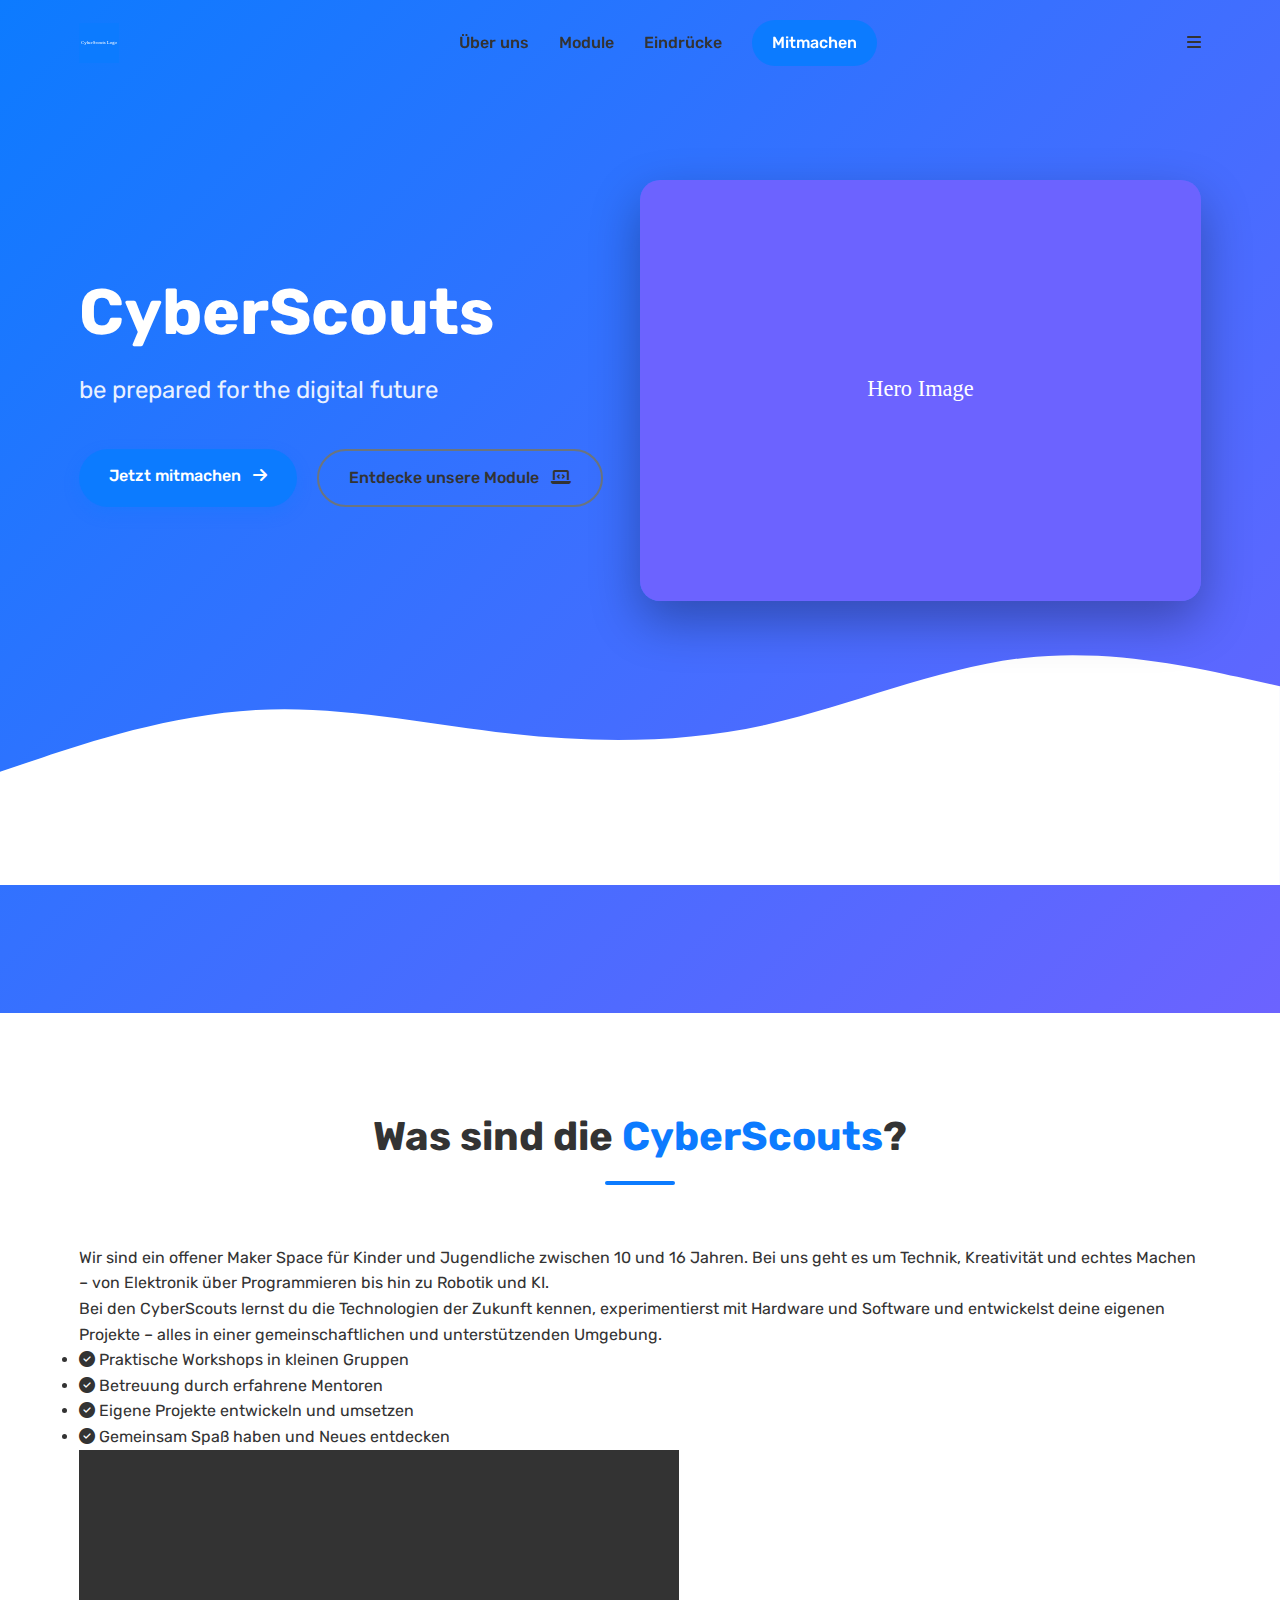
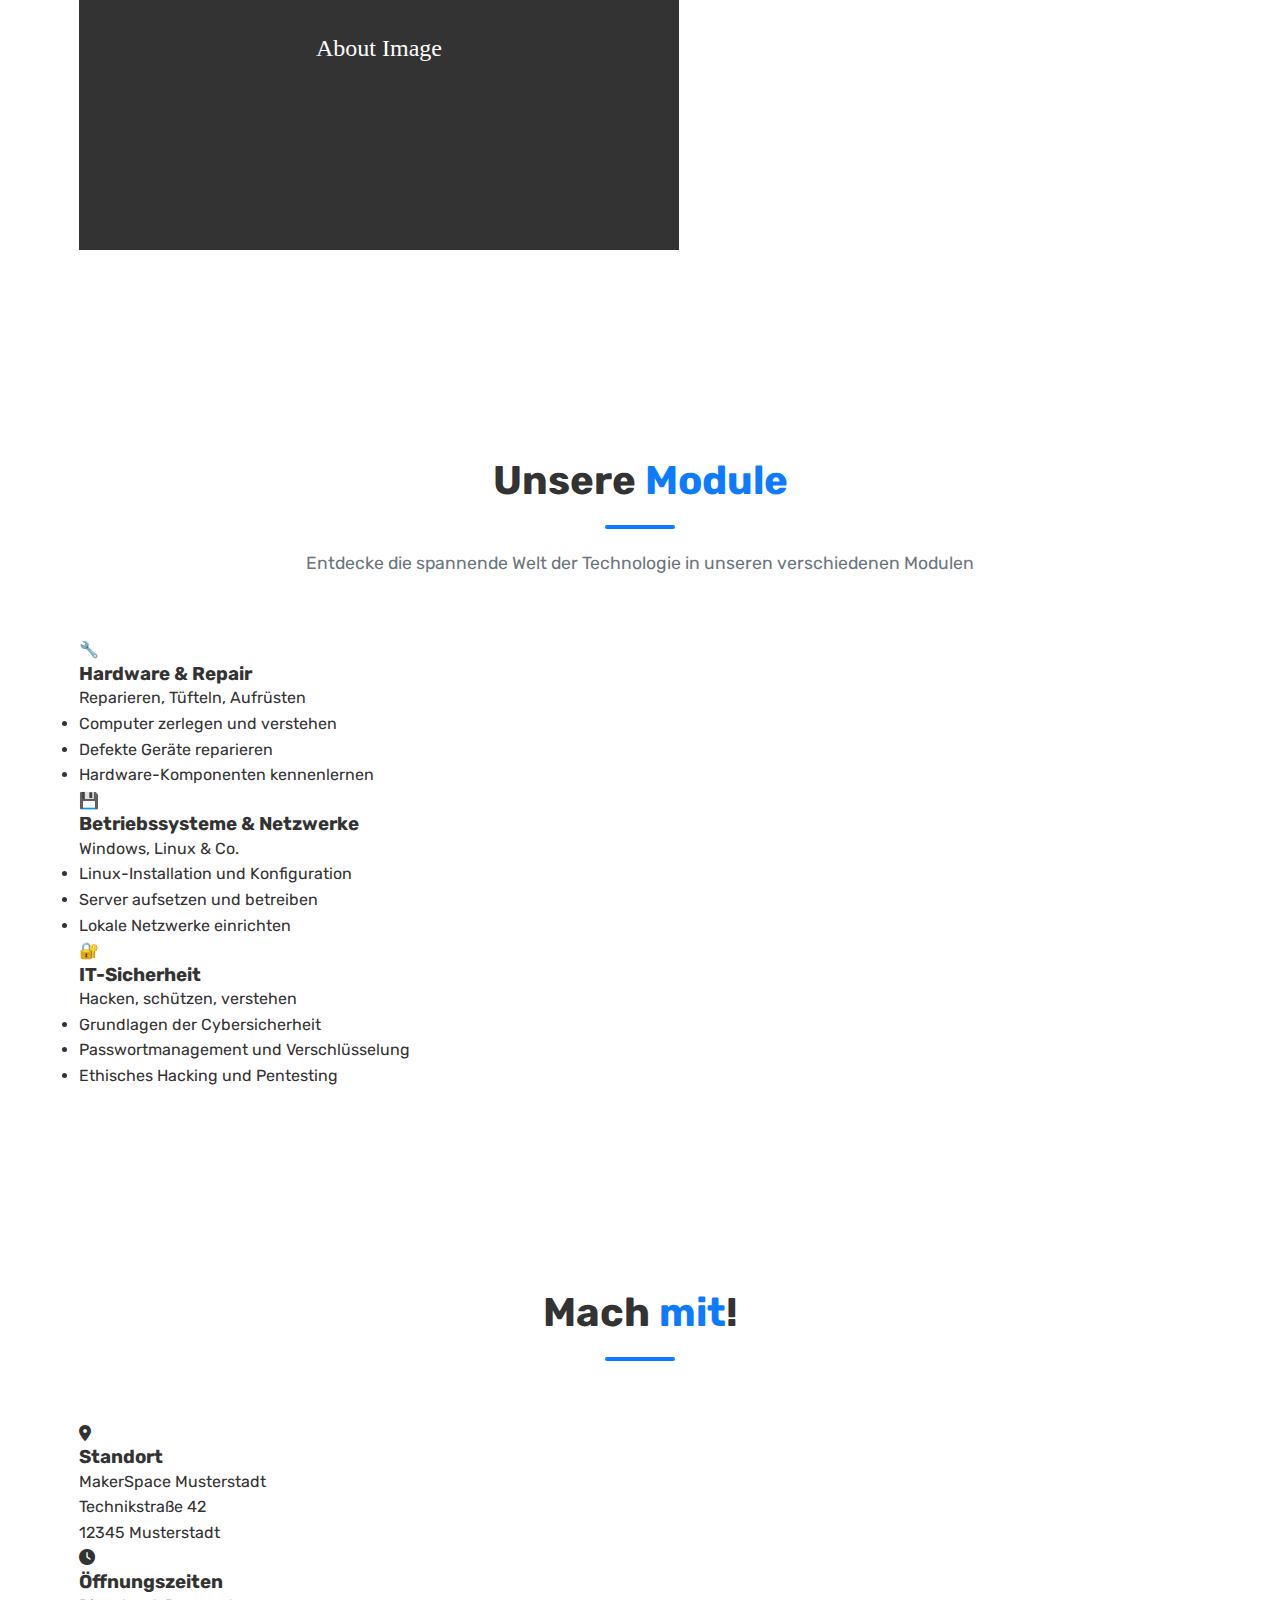
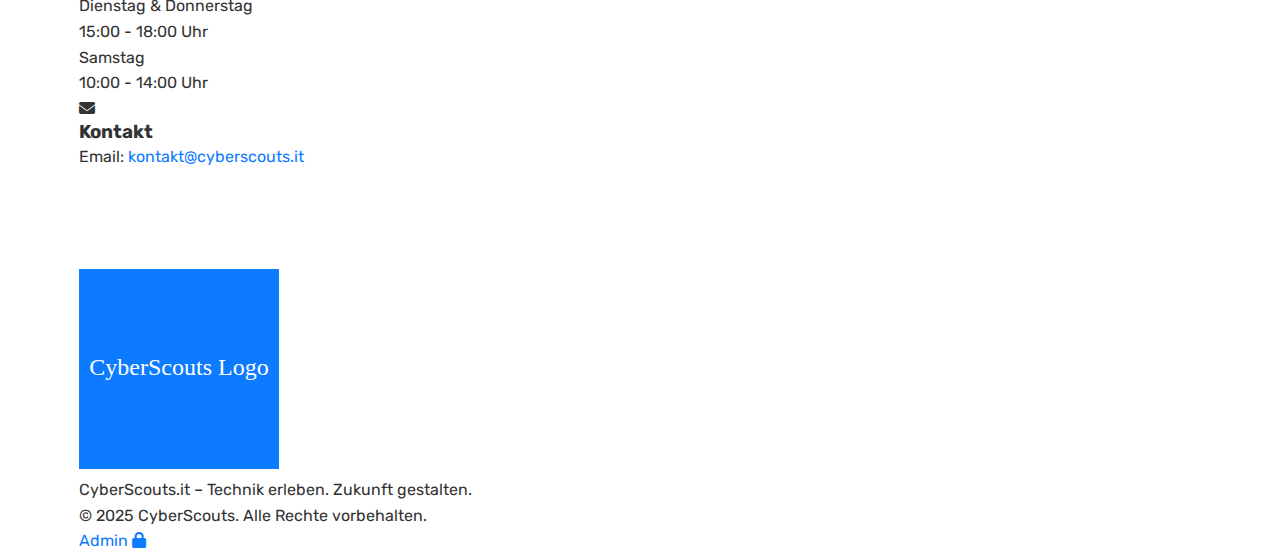
<file: index.html>
<!DOCTYPE html>
<html lang="de">
<head>
  <meta charset="UTF-8">
  <meta name="viewport" content="width=device-width, initial-scale=1.0">
  <title>CyberScouts – be prepared</title>
  
  <!-- CSP Meta-Tag mit expliziter font-src Regel -->
  <meta http-equiv="Content-Security-Policy" content="default-src * 'unsafe-inline' 'unsafe-eval'; script-src * 'unsafe-inline' 'unsafe-eval'; connect-src * 'unsafe-inline'; img-src * data: blob: 'unsafe-inline'; font-src * data: 'unsafe-inline'; frame-src *; style-src * 'unsafe-inline';">
  
  <!-- Netlify Identity Widget -->
  <script src="https://identity.netlify.com/v1/netlify-identity-widget.js" defer></script>
  
  <!-- Font Awesome für Icons -->
  <link rel="stylesheet" href="https://cdnjs.cloudflare.com/ajax/libs/font-awesome/6.4.2/css/all.min.css">
  
  <!-- Google Fonts -->
  <link href="https://fonts.googleapis.com/css2?family=Rubik:wght@400;500;700&family=Space+Mono:wght@400;700&display=swap" rel="stylesheet">
  
  <!-- Haupt-Stylesheet -->
  <link rel="stylesheet" href="styles.css">
</head>
<body>
  <!-- Navigation -->
  <nav class="navbar">
    <div class="container">
      <a href="#" class="logo">
        <img src="assets/logo.svg" alt="CyberScouts Logo">
      </a>
      <div class="nav-links">
        <a href="#about">Über uns</a>
        <a href="#modules">Module</a>
        <a href="#gallery">Eindrücke</a>
        <a href="#contact" class="nav-cta">Mitmachen</a>
      </div>
      <div class="menu-toggle">
        <i class="fas fa-bars"></i>
      </div>
    </div>
  </nav>

  <!-- Hero Section -->
  <header class="hero">
    <div class="container">
      <div class="hero-content">
        <h1 class="animate-text">Cyber<span>Scouts</span></h1>
        <p class="subtitle">be prepared for the digital future</p>
        <div class="hero-cta">
          <a href="#contact" class="cta-button">Jetzt mitmachen <i class="fas fa-arrow-right"></i></a>
          <a href="#modules" class="secondary-button">Entdecke unsere Module <i class="fas fa-laptop-code"></i></a>
        </div>
      </div>
      <div class="hero-image">
        <img src="assets/hero-image.svg" alt="Kinder programmieren" id="hero-image">
      </div>
    </div>
    <div class="hero-wave">
      <svg xmlns="http://www.w3.org/2000/svg" viewBox="0 0 1440 320">
        <path fill="#ffffff" fill-opacity="1" d="M0,192L48,176C96,160,192,128,288,122.7C384,117,480,139,576,149.3C672,160,768,160,864,138.7C960,117,1056,75,1152,64C1248,53,1344,75,1392,85.3L1440,96L1440,320L1392,320C1344,320,1248,320,1152,320C1056,320,960,320,864,320C768,320,672,320,576,320C480,320,384,320,288,320C192,320,96,320,48,320L0,320Z"></path>
      </svg>
    </div>
  </header>

  <!-- About Section -->
  <section id="about" class="about section">
    <div class="container">
      <div class="section-header">
        <h2>Was sind die <span>CyberScouts</span>?</h2>
        <div class="divider"></div>
      </div>
      <div class="about-content">
        <div class="about-text">
          <p>Wir sind ein offener Maker Space für Kinder und Jugendliche zwischen 10 und 16 Jahren. Bei uns geht es um Technik, Kreativität und echtes Machen – von Elektronik über Programmieren bis hin zu Robotik und KI.</p>
          <p>Bei den CyberScouts lernst du die Technologien der Zukunft kennen, experimentierst mit Hardware und Software und entwickelst deine eigenen Projekte – alles in einer gemeinschaftlichen und unterstützenden Umgebung.</p>
          <ul class="features">
            <li><i class="fas fa-check-circle"></i> Praktische Workshops in kleinen Gruppen</li>
            <li><i class="fas fa-check-circle"></i> Betreuung durch erfahrene Mentoren</li>
            <li><i class="fas fa-check-circle"></i> Eigene Projekte entwickeln und umsetzen</li>
            <li><i class="fas fa-check-circle"></i> Gemeinsam Spaß haben und Neues entdecken</li>
          </ul>
        </div>
        <div class="about-image">
          <img src="assets/about-image.svg" alt="CyberScouts in Aktion" class="rounded-image">
        </div>
      </div>
    </div>
  </section>

  <!-- Module Section -->
  <section id="modules" class="modules section">
    <div class="container">
      <div class="section-header">
        <h2>Unsere <span>Module</span></h2>
        <div class="divider"></div>
        <p>Entdecke die spannende Welt der Technologie in unseren verschiedenen Modulen</p>
      </div>
      <div class="modules-grid">
        <div class="module-card">
          <div class="module-icon">🔧</div>
          <h3>Hardware & Repair</h3>
          <p>Reparieren, Tüfteln, Aufrüsten</p>
          <ul>
            <li>Computer zerlegen und verstehen</li>
            <li>Defekte Geräte reparieren</li>
            <li>Hardware-Komponenten kennenlernen</li>
          </ul>
        </div>
        <div class="module-card">
          <div class="module-icon">💾</div>
          <h3>Betriebssysteme & Netzwerke</h3>
          <p>Windows, Linux & Co.</p>
          <ul>
            <li>Linux-Installation und Konfiguration</li>
            <li>Server aufsetzen und betreiben</li>
            <li>Lokale Netzwerke einrichten</li>
          </ul>
        </div>
        <div class="module-card">
          <div class="module-icon">🔐</div>
          <h3>IT-Sicherheit</h3>
          <p>Hacken, schützen, verstehen</p>
          <ul>
            <li>Grundlagen der Cybersicherheit</li>
            <li>Passwortmanagement und Verschlüsselung</li>
            <li>Ethisches Hacking und Pentesting</li>
          </ul>
        </div>
      </div>
    </div>
  </section>

  <!-- Kontakt Section -->
  <section id="contact" class="contact section">
    <div class="container">
      <div class="section-header">
        <h2>Mach <span>mit</span>!</h2>
        <div class="divider"></div>
      </div>
      <div class="contact-wrapper">
        <div class="contact-info">
          <div class="info-item">
            <div class="info-icon"><i class="fas fa-map-marker-alt"></i></div>
            <div class="info-text">
              <h3>Standort</h3>
              <p>MakerSpace Musterstadt<br>Technikstraße 42<br>12345 Musterstadt</p>
            </div>
          </div>
          <div class="info-item">
            <div class="info-icon"><i class="fas fa-clock"></i></div>
            <div class="info-text">
              <h3>Öffnungszeiten</h3>
              <p>Dienstag & Donnerstag<br>15:00 - 18:00 Uhr</p>
              <p>Samstag<br>10:00 - 14:00 Uhr</p>
            </div>
          </div>
          <div class="info-item">
            <div class="info-icon"><i class="fas fa-envelope"></i></div>
            <div class="info-text">
              <h3>Kontakt</h3>
              <p>Email: <a href="mailto:kontakt@cyberscouts.it">kontakt@cyberscouts.it</a></p>
            </div>
          </div>
        </div>
      </div>
    </div>
  </section>

  <!-- Footer -->
  <footer class="footer">
    <div class="container">
      <div class="footer-logo">
        <img src="assets/logo.svg" alt="CyberScouts Logo">
        <p>CyberScouts.it – Technik erleben. Zukunft gestalten.</p>
      </div>
    </div>
    <div class="footer-bottom">
      <div class="container">
        <div class="copyright">
          &copy; 2025 CyberScouts. Alle Rechte vorbehalten.
        </div>
        <div class="admin-link">
          <a href="/admin/" class="admin-button">Admin <i class="fas fa-lock"></i></a>
        </div>
      </div>
    </div>
  </footer>

  <!-- JavaScript -->
  <script src="main.js" defer></script>
  
  <!-- Netlify Identity Redirect Script -->
  <script>
    if (window.netlifyIdentity) {
      window.netlifyIdentity.on("init", user => {
        if (!user) {
          window.netlifyIdentity.on("login", () => {
            document.location.href = "/admin/";
          });
        }
      });
    }
  </script>
</body>
</html>
</file>
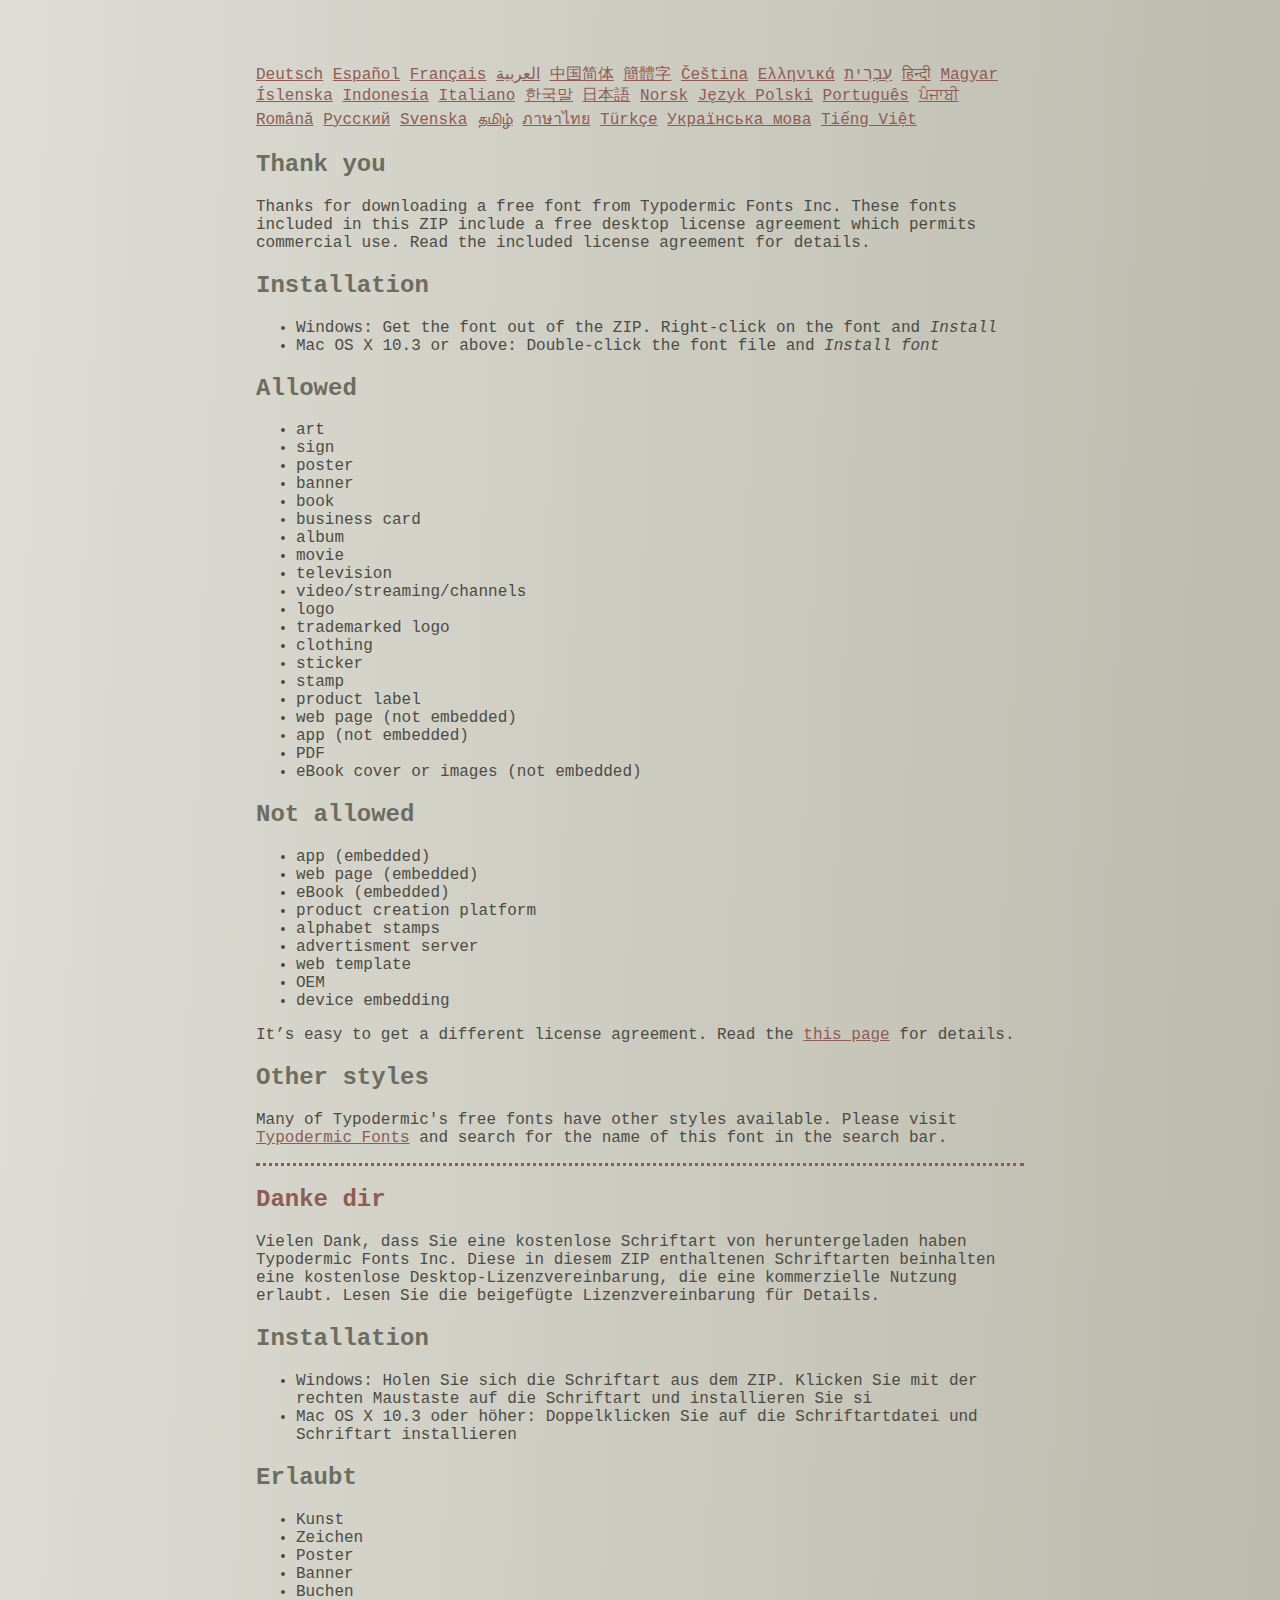
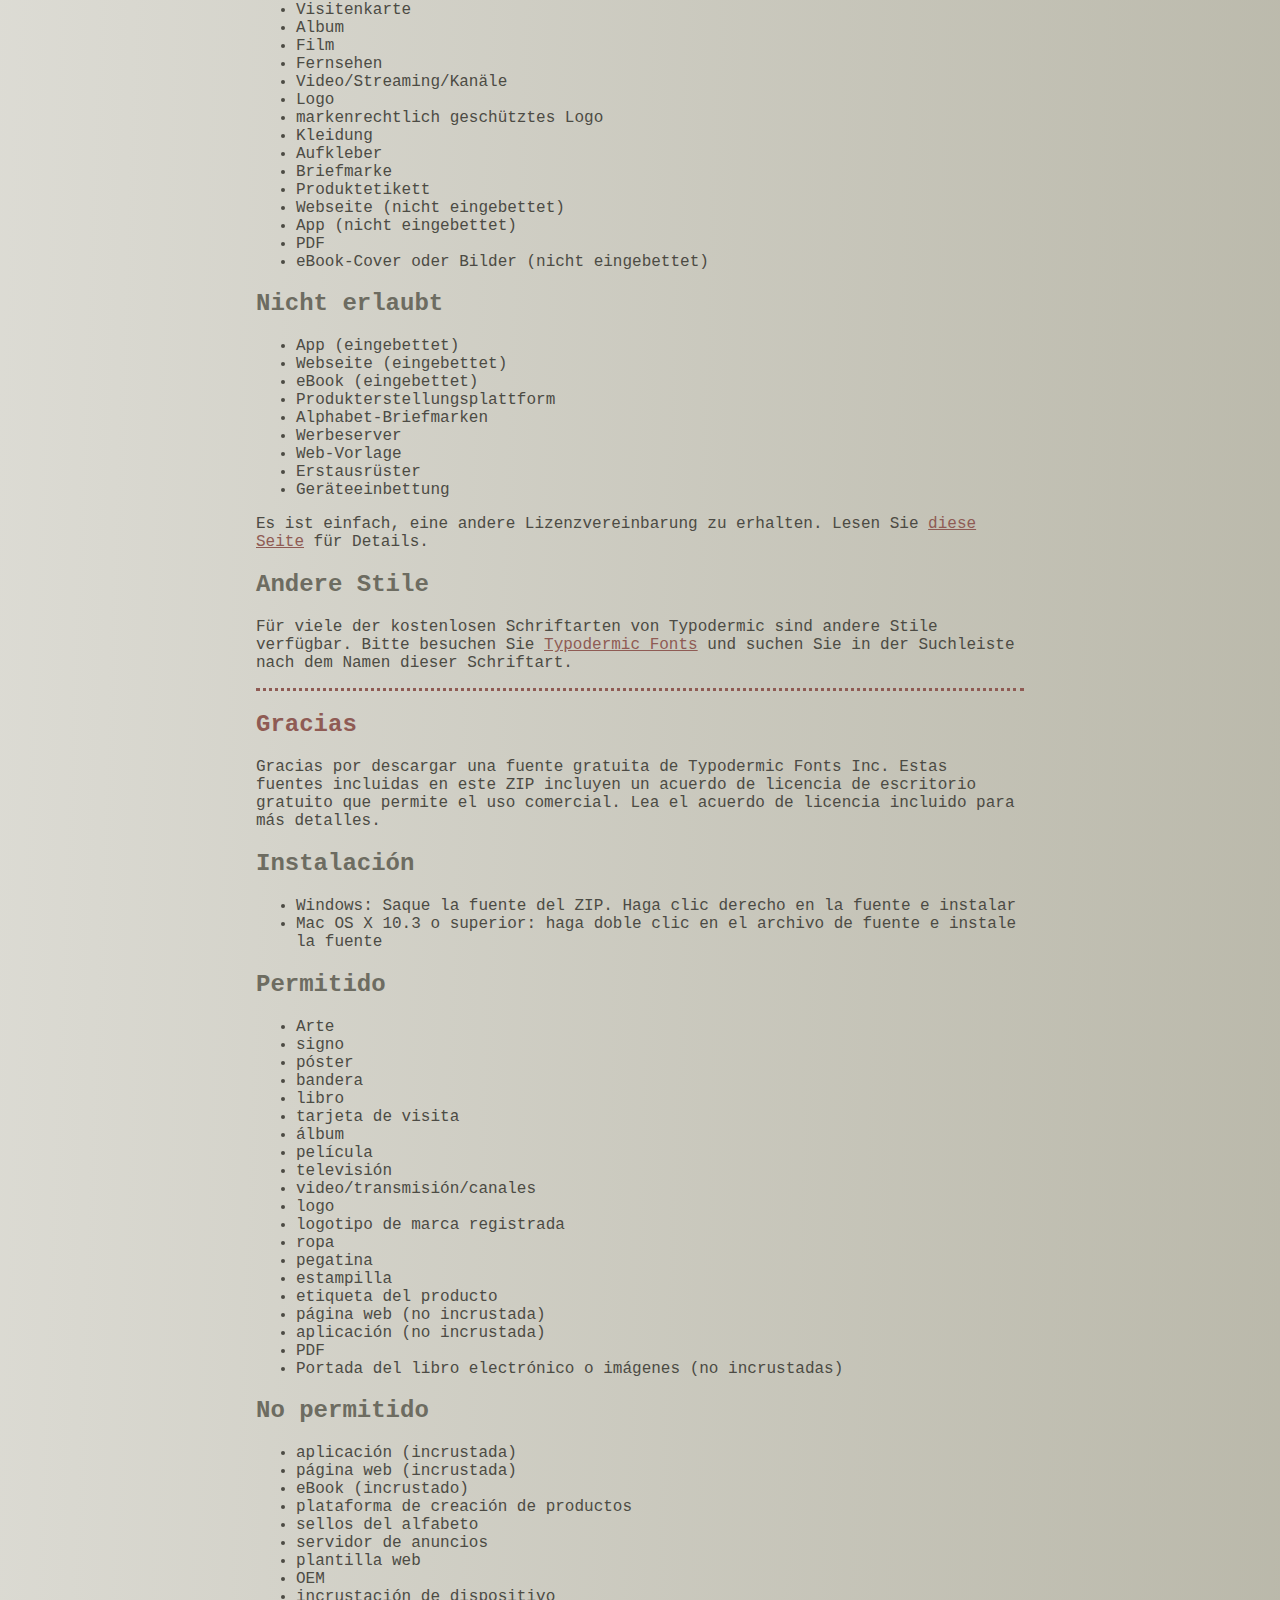
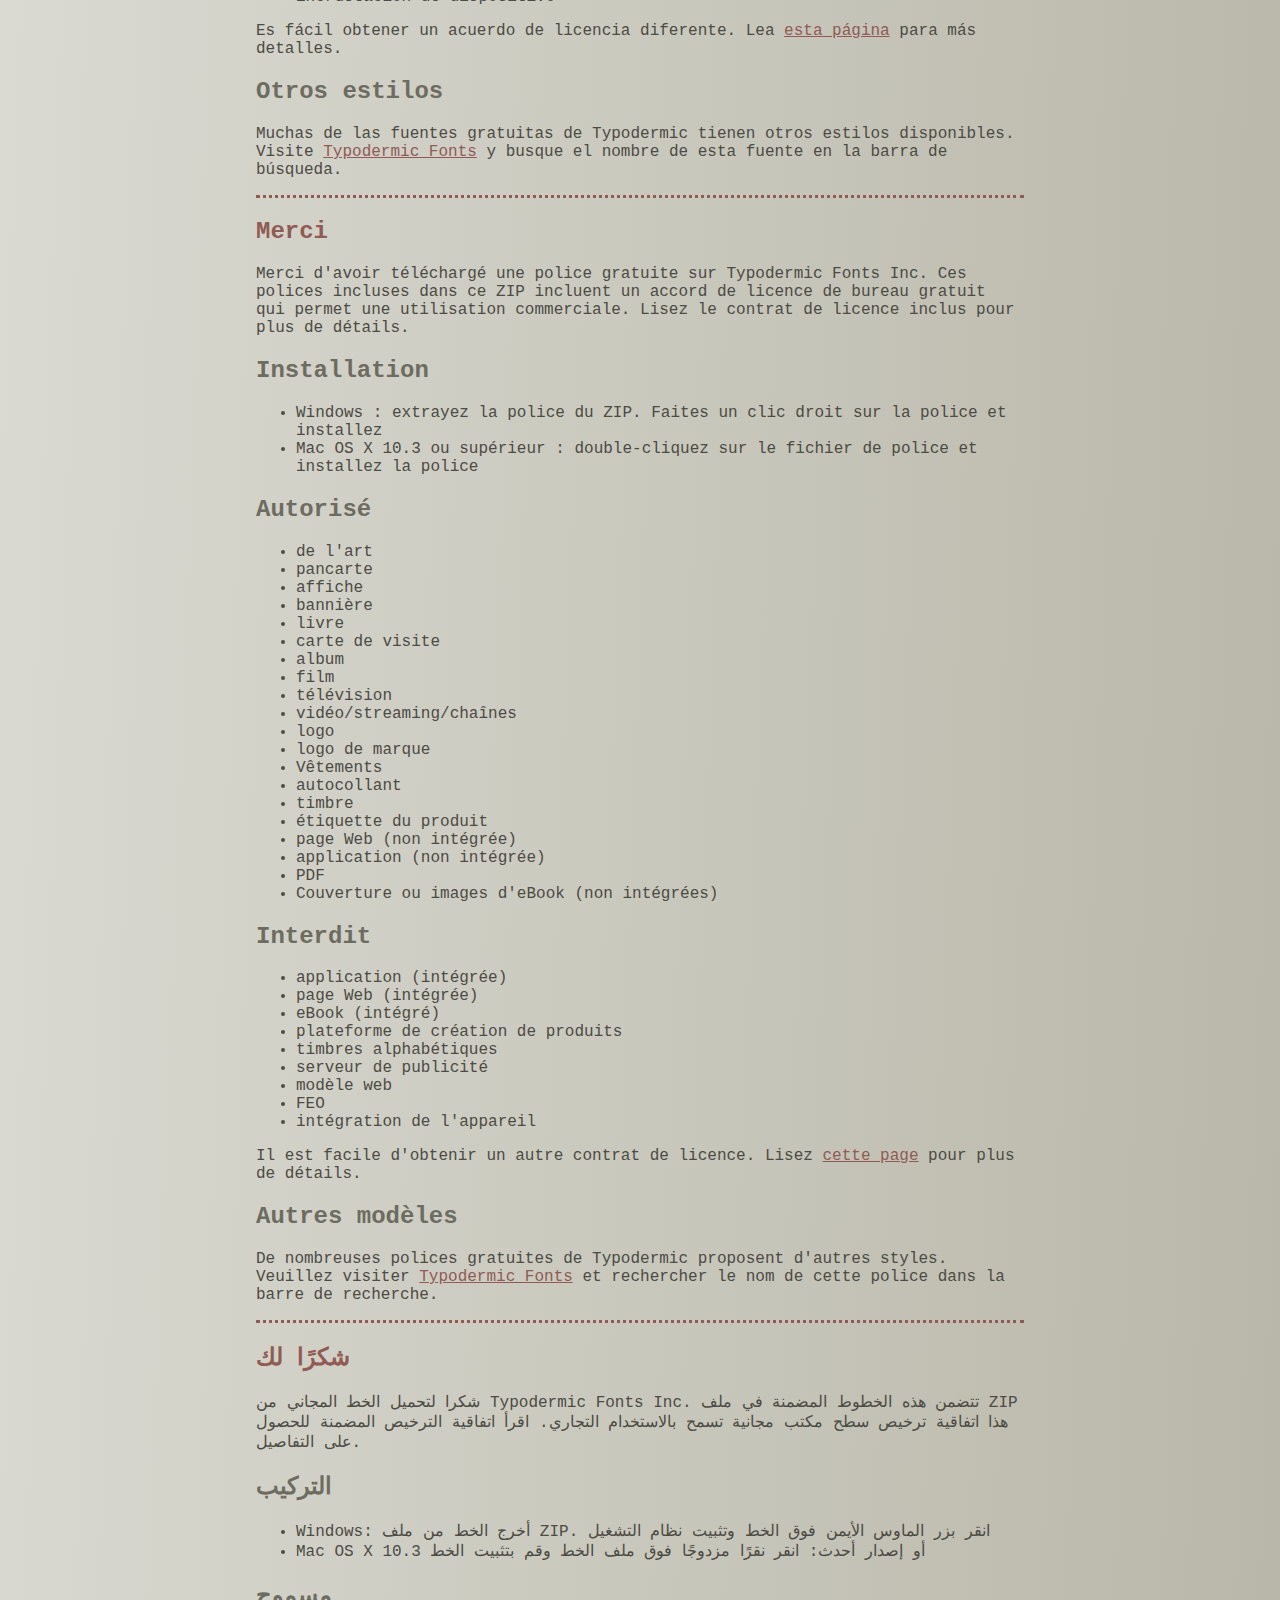
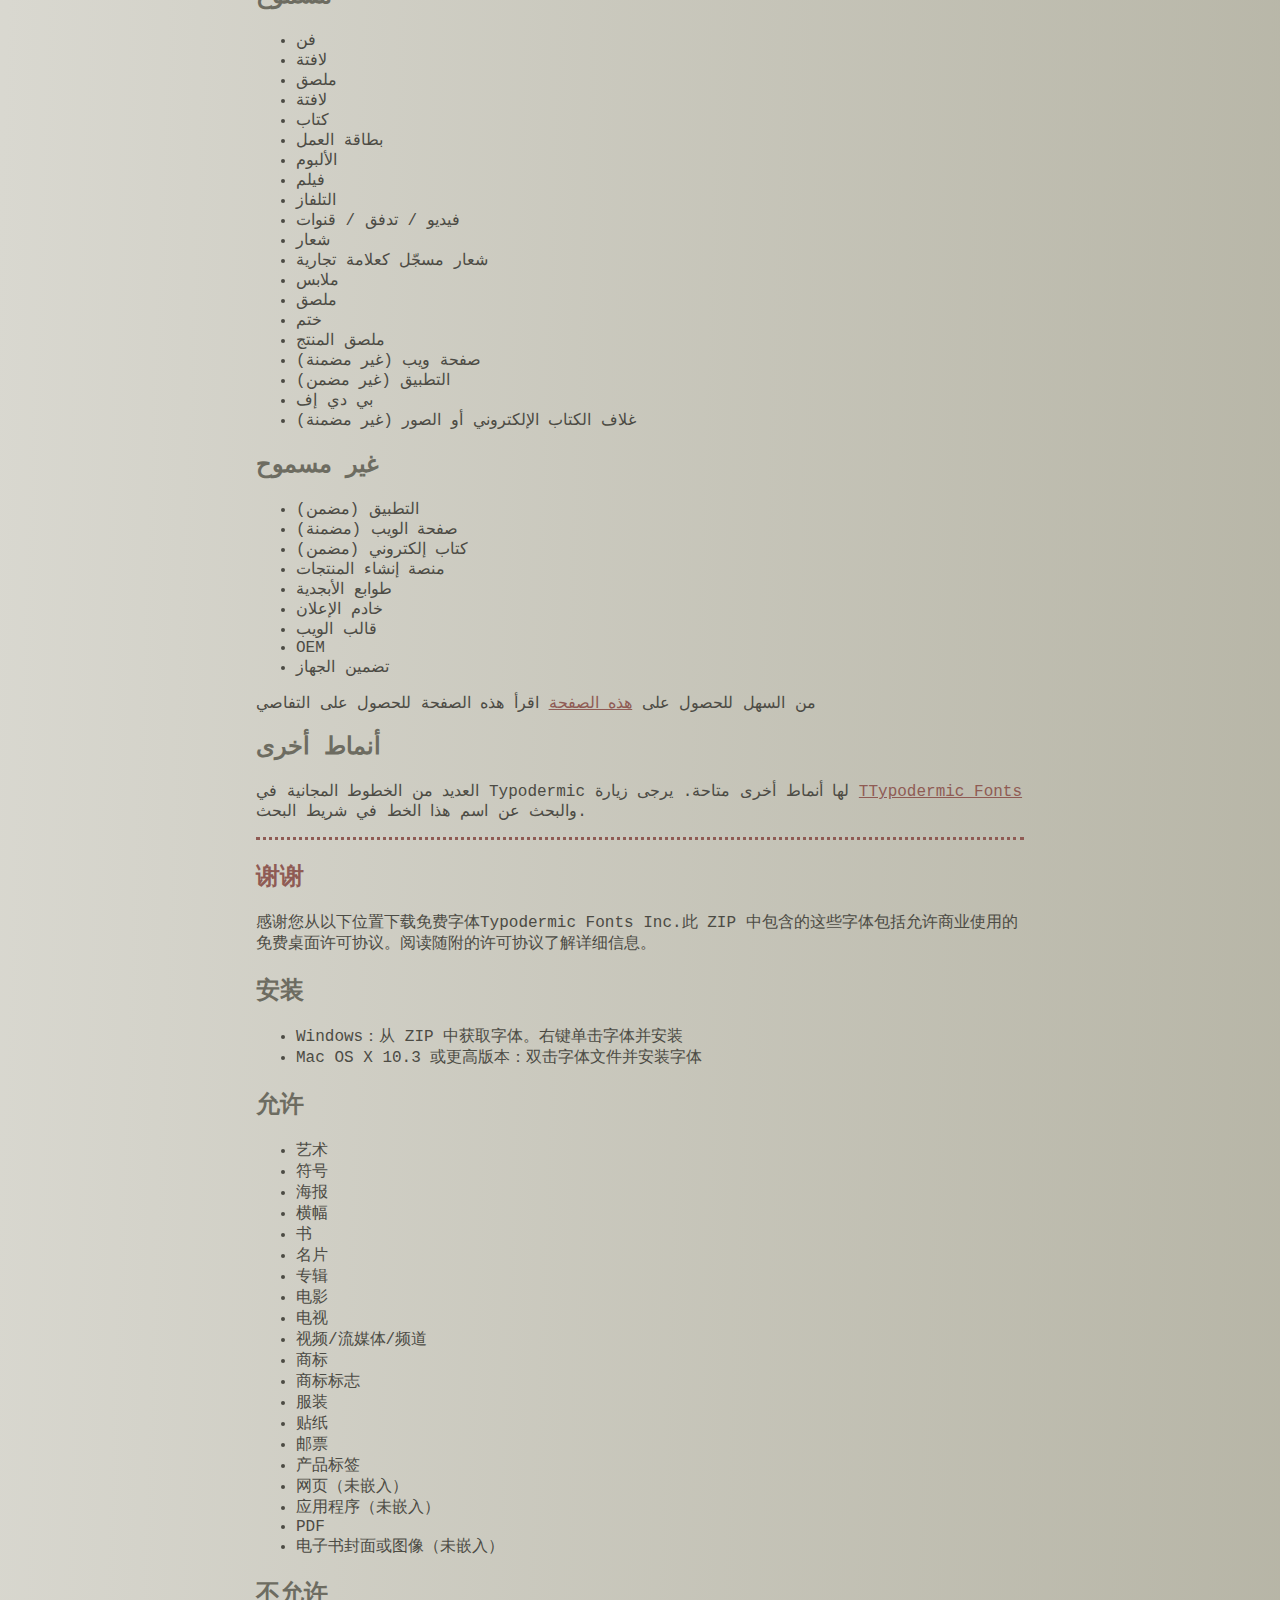
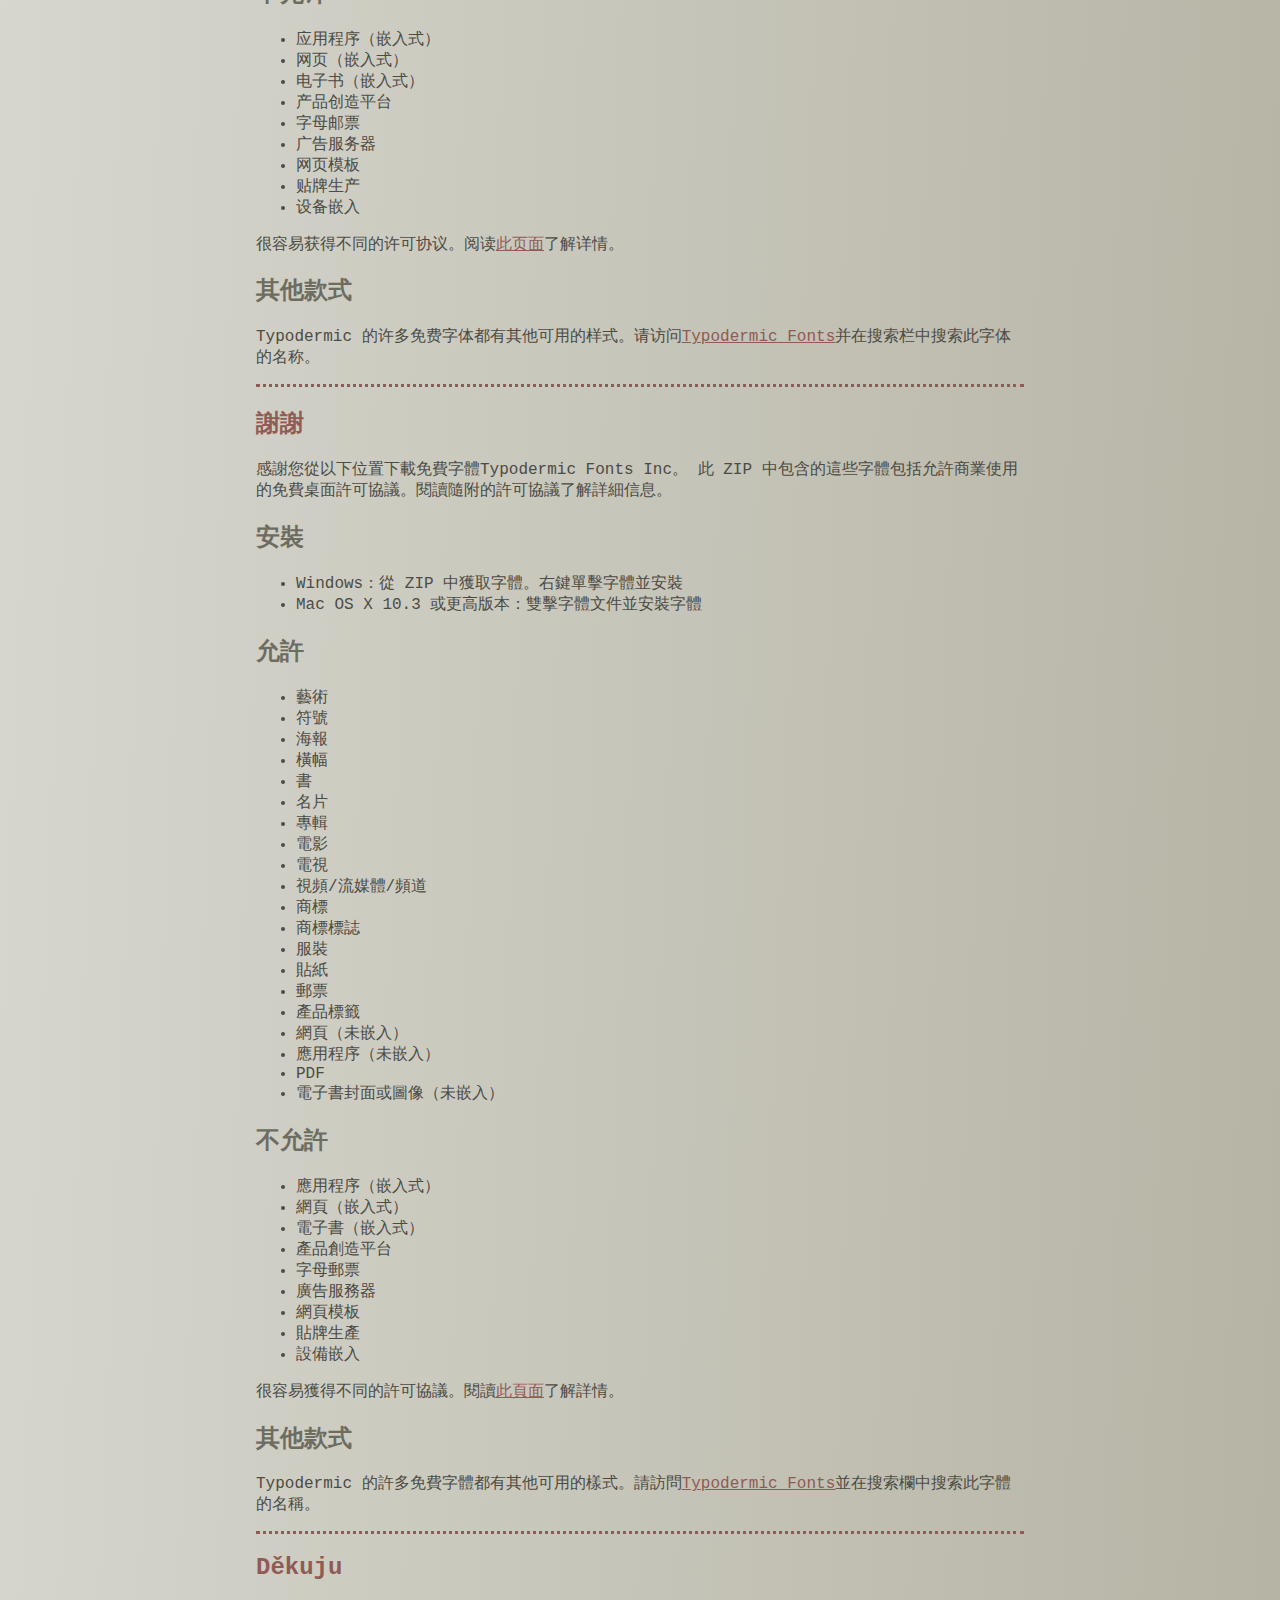
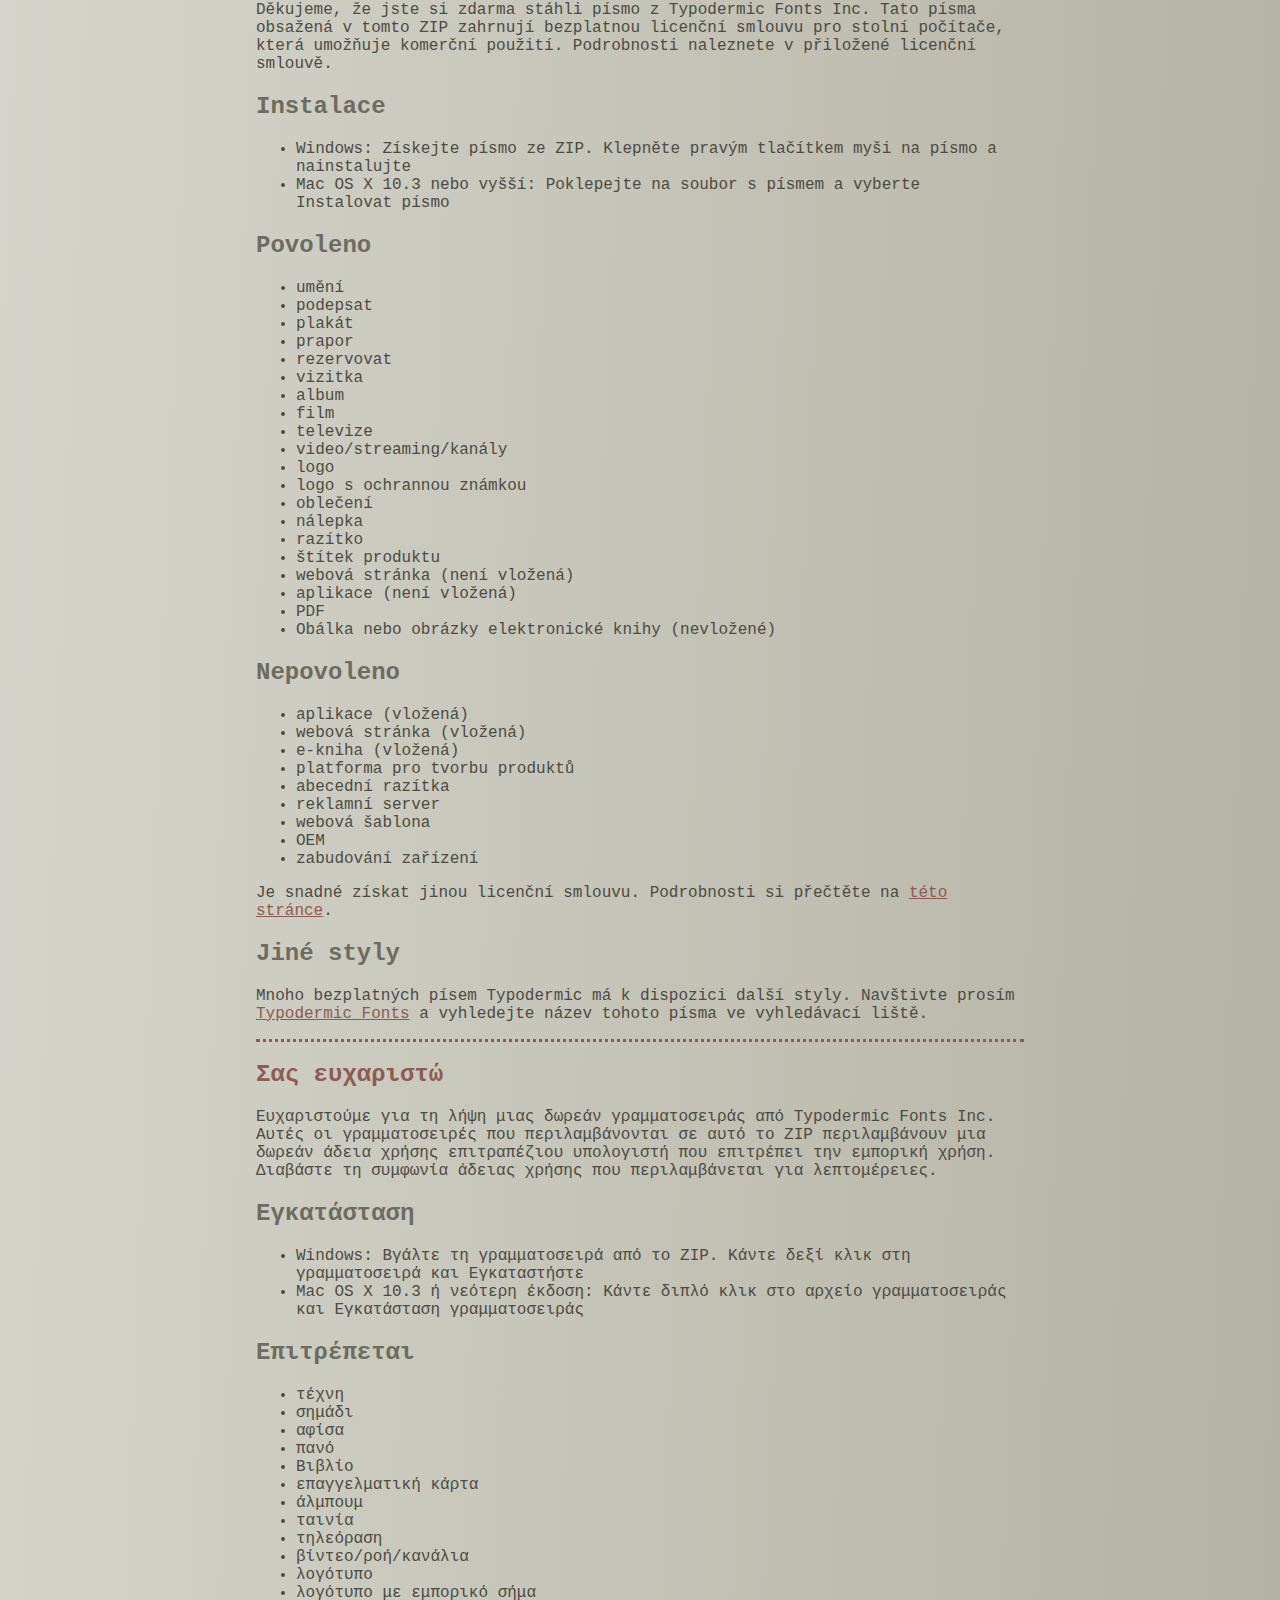
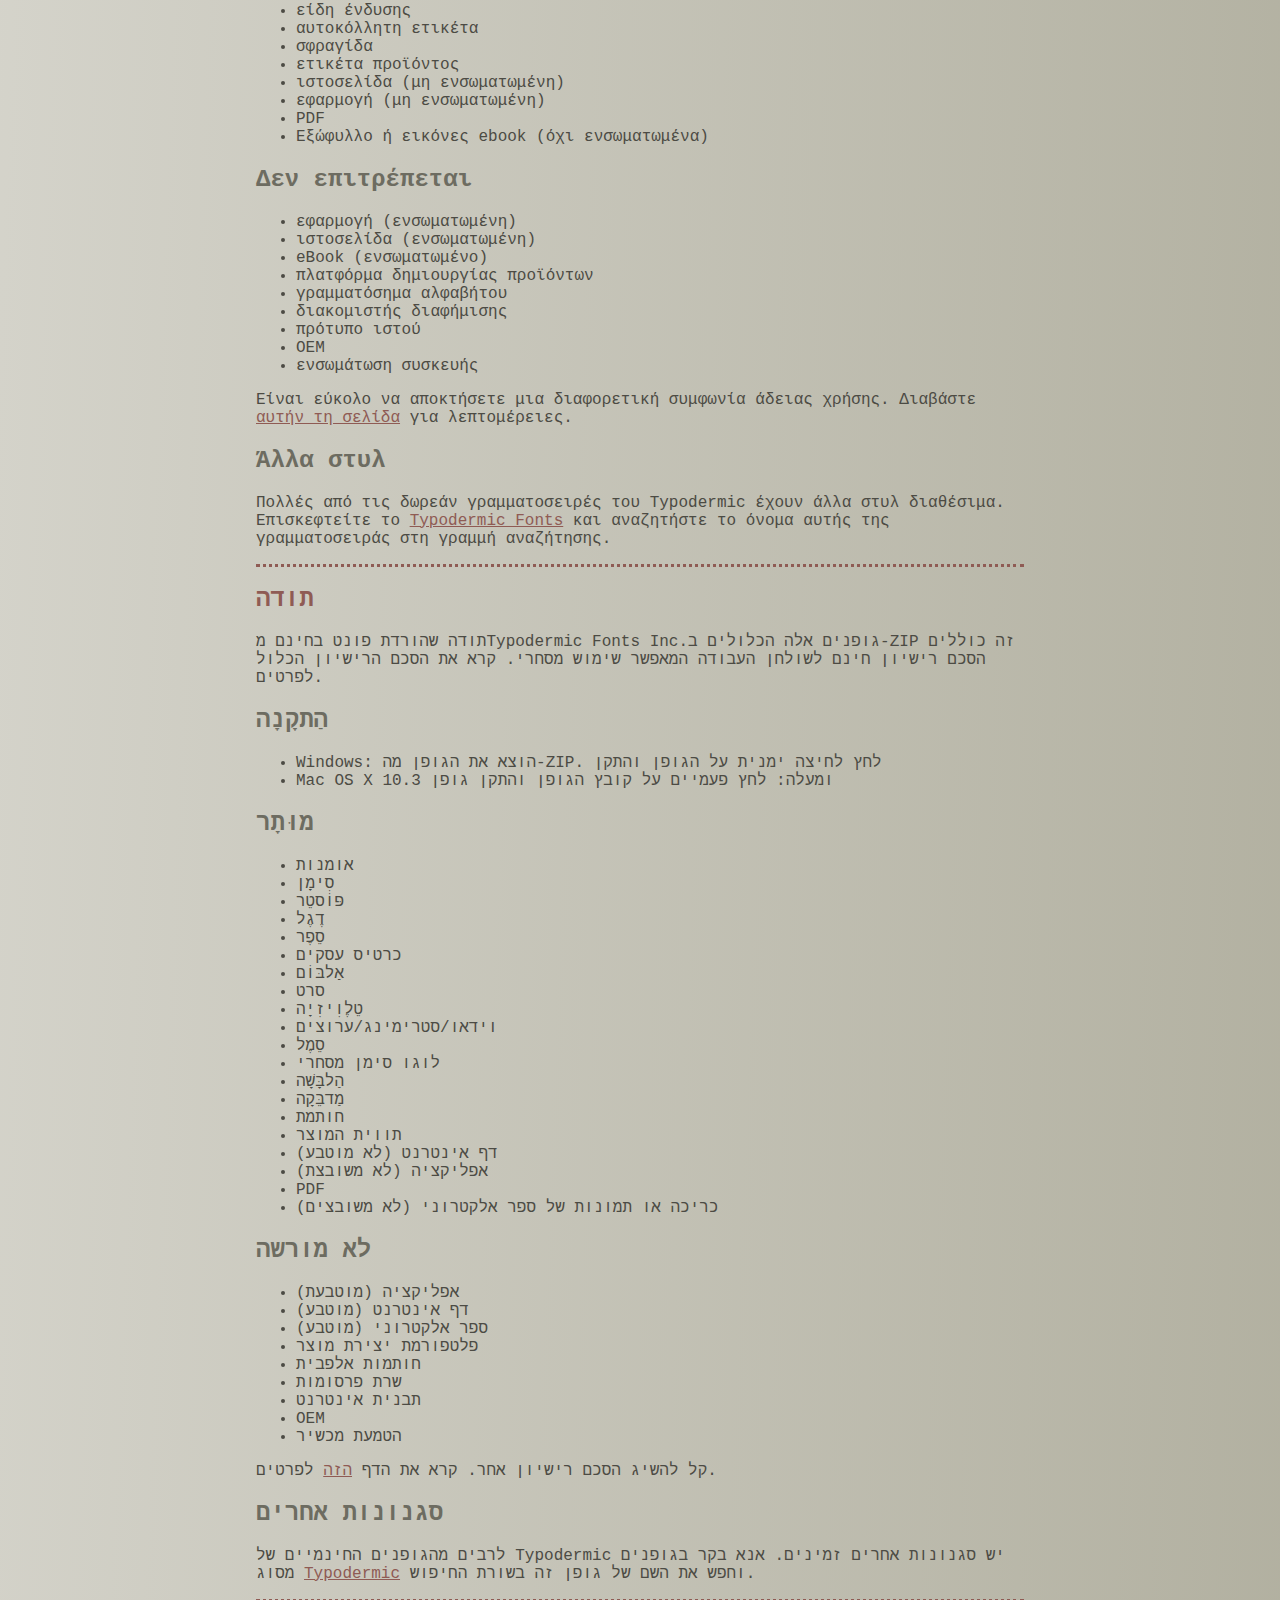
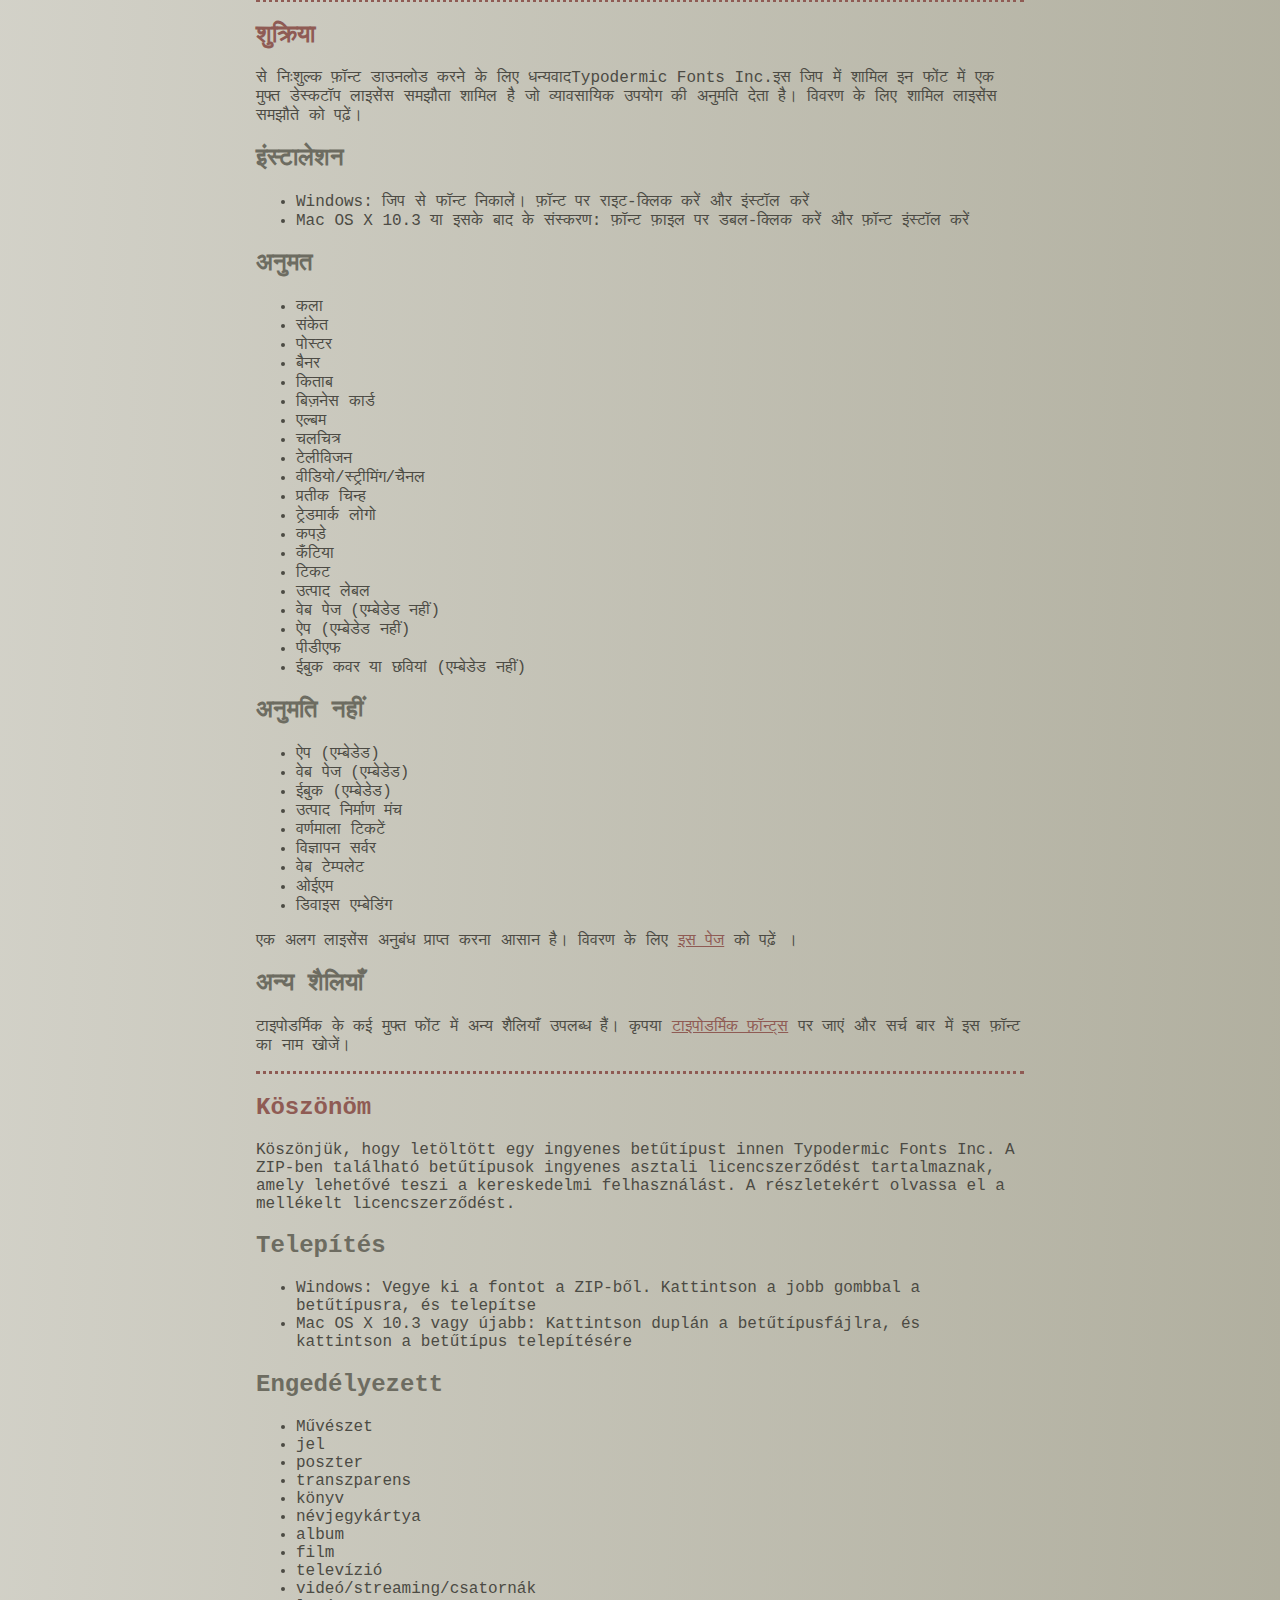
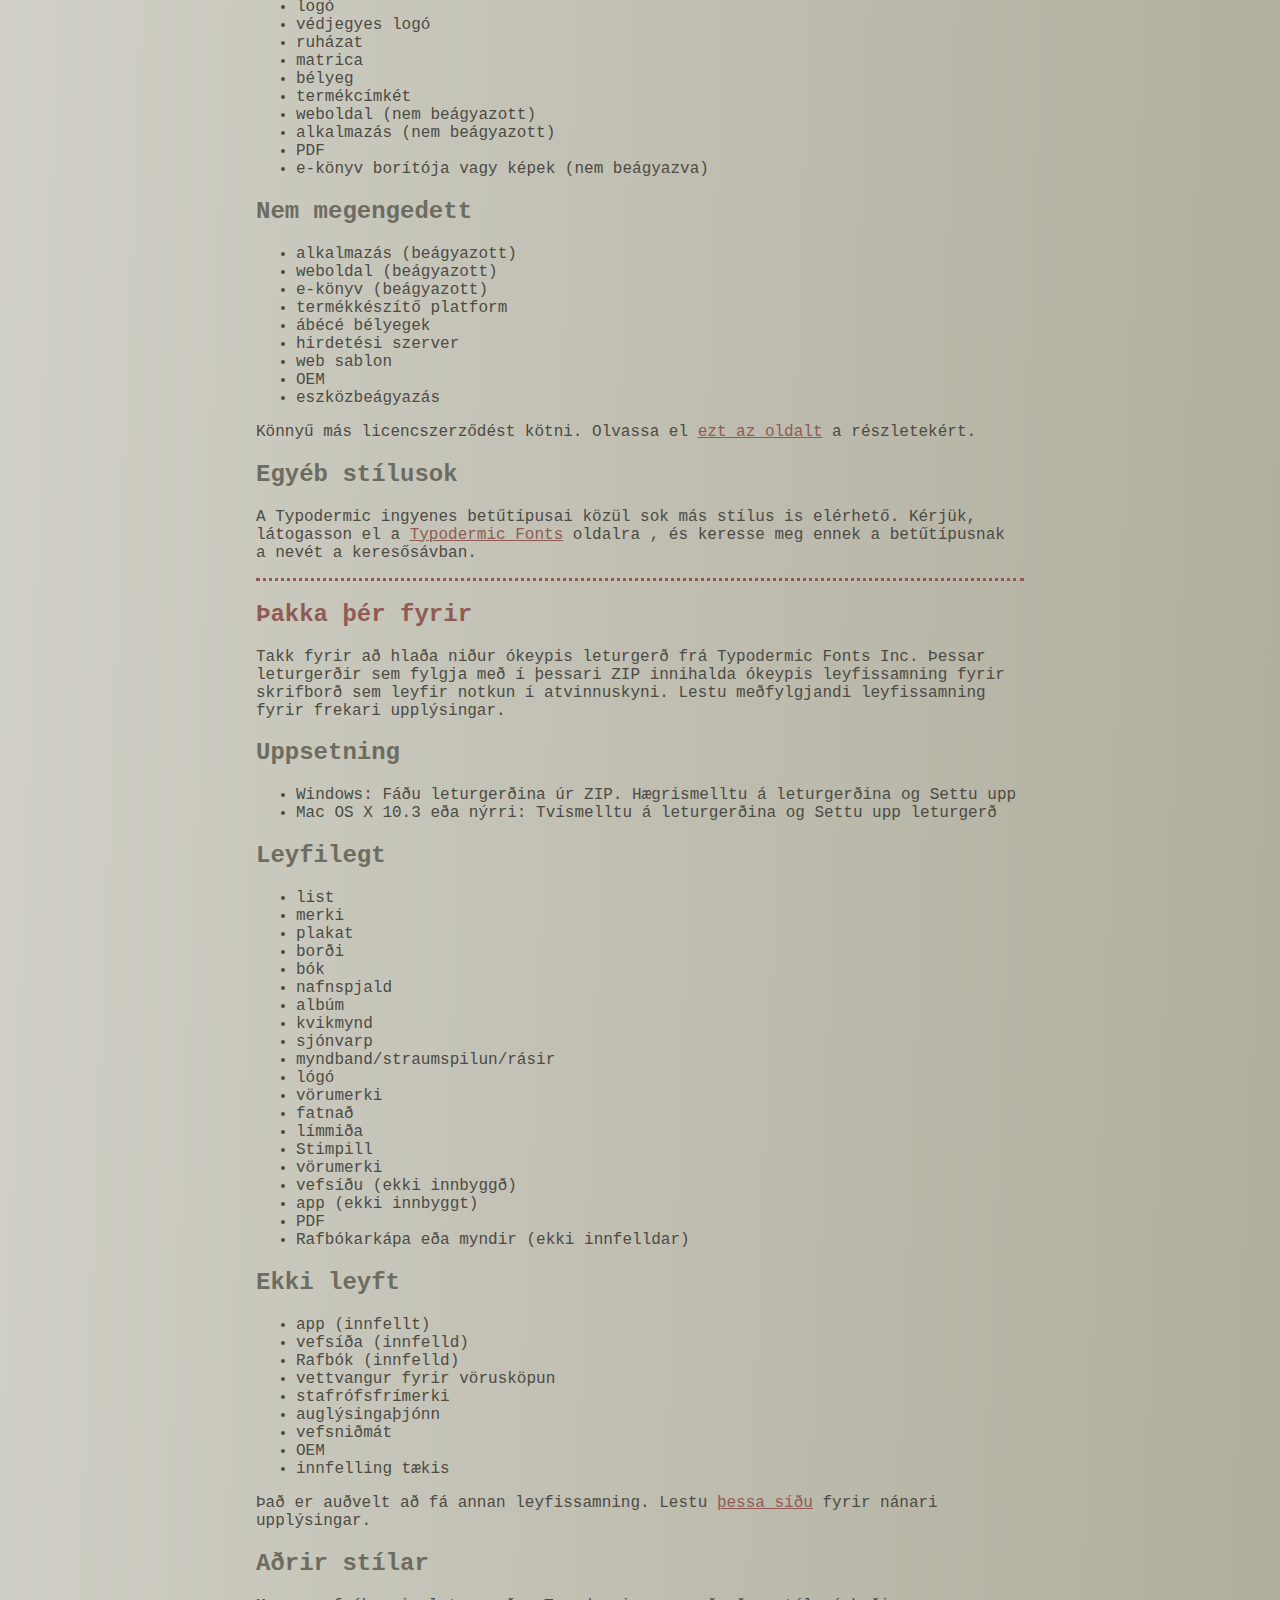
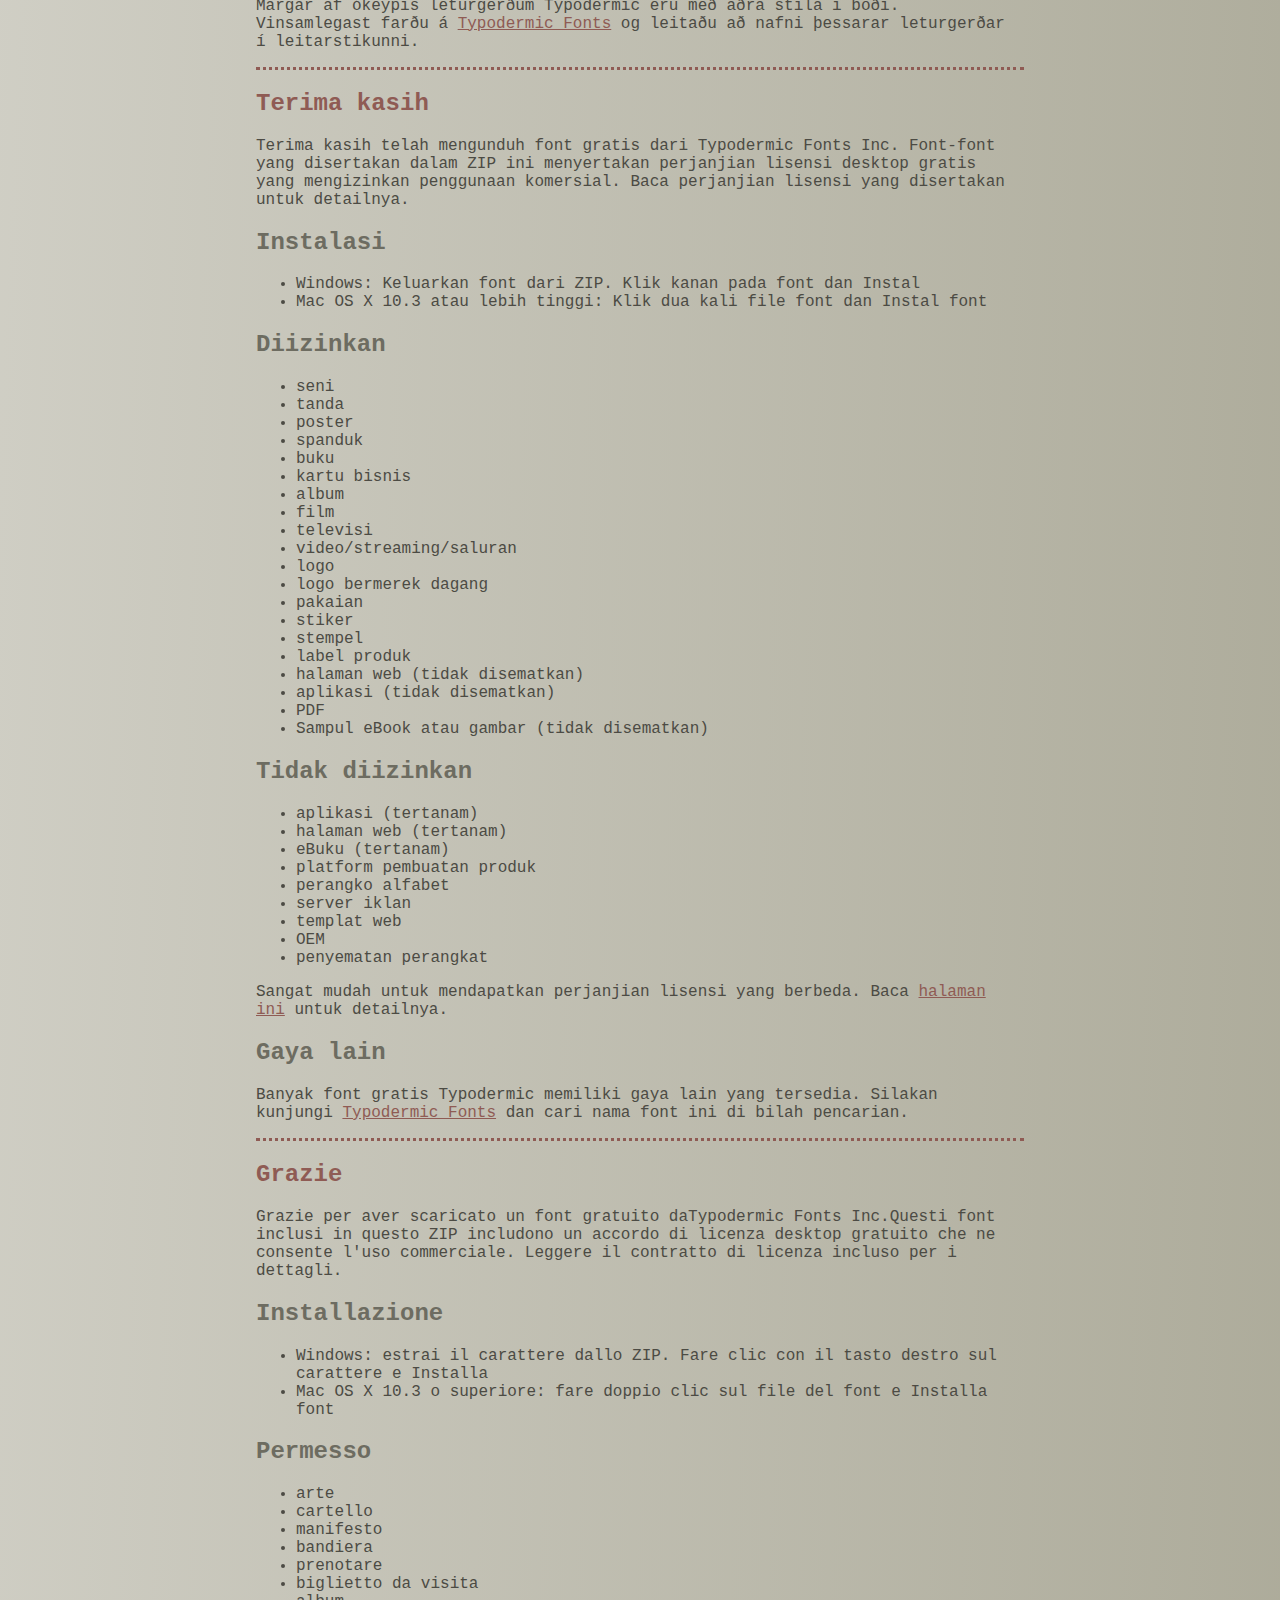
<file: assets/fonts/read-this.html>
<head>
<meta http-equiv="Content-Type" content="text/html; charset=utf-8">
<title>Typodermic Fonts Inc. Free Font Instructions 2023</title>
<style type="text/css">
body {margin:30px 20% 120px 20%; padding:0px; font-family:Consolas, Courier, sans-serif; color:#4c4b44; background-color:#c2c1b3;
/* IE10 Consumer Preview */ 
background-image: -ms-linear-gradient(top left, #DEDDD6 0%, #9D9B87 100%);
/* Mozilla Firefox */ 
background-image: -moz-linear-gradient(top left, #DEDDD6 0%, #9D9B87 100%);
/* Opera */ 
background-image: -o-linear-gradient(top left, #DEDDD6 0%, #9D9B87 100%);
/* Webkit (Safari/Chrome 10) */ 
background-image: -webkit-gradient(linear, left top, right bottom, color-stop(0, #DEDDD6), color-stop(1, #9D9B87));
/* Webkit (Chrome 11+) */ 
background-image: -webkit-linear-gradient(top left, #DEDDD6 0%, #9D9B87 100%);
/* W3C Markup, IE10 Release Preview */ 
background-image: linear-gradient(to bottom right, #DEDDD6 0%, #9D9B87 100%);
	}
h2 {color:#6d6c61;}
a {color:#8f5b54;}
a:hover {color:#ffffff; background-color:#9a998c;}
hr.dotted {border: 0; border-top: 3px dotted #8f5b54;}
</style>
</head>

<body>

<br>

<p translate="no">
<a href="#German">Deutsch</a>
<a href="#Spanish">Español</a>
<a href="#French">Français</a>
<a href="#Arabic">العربية</a>
<a href="#Chinese">中国简体</a>
<a href="#Chinese(trad)">簡體字</a>
<a href="#Czech">Čeština</a>
<a href="#Greek">Ελληνικά</a>
<a href="#Hebrew">עִבְרִית</a>
<a href="#Hindi">हिन्दी</a>
<a href="#Hungarian">Magyar</a>
<a href="#Icelandic">Íslenska</a>
<a href="#Indonesian">Indonesia</a>
<a href="#Italian">Italiano</a>
<a href="#Korean">한국말</a>
<a href="#Japanese">日本語</a>
<a href="#Norwegian">Norsk</a>
<a href="#Polish">Język&nbsp;Polski</a>
<a href="#Portuguese">Português</a>
<a href="#Punjabi">ਪੰਜਾਬੀ</a>
<a href="#Romanian">Română</a>
<a href="#Russian">Русский</a>
<a href="#Swedish">Svenska</a>
<a href="#Tamil">தமிழ்</a>
<a href="#Thai">ภาษาไทย</a>
<a href="#Turkish">Türkçe</a>
<a href="#Ukrainian">Українська&nbsp;мова</a>
<a href="#Vietnamese">Tiếng&nbsp;Việt</a>
</p>

<h2>Thank you</h2>

<p>Thanks for downloading a free font from <span translate="no">Typodermic Fonts Inc.</span> These fonts included in this ZIP include a free desktop license agreement which permits commercial use. Read the included license agreement for details.</p>


<h2>Installation</h2>
<ul><li>Windows: Get the font out of the ZIP. Right-click on the font and <em>Install</em><li>Mac OS X 10.3 or above: Double-click the font file and <em>Install font</em></ul>

<h2>Allowed</h2>

<ul>
<li>art</li>
<li>sign</li>
<li>poster</li>
<li>banner</li>
<li>book</li>
<li>business card</li>
<li>album</li>
<li>movie</li>
<li>television</li>
<li>video/streaming/channels</li>
<li>logo</li>
<li>trademarked logo</li>
<li>clothing</li>
<li>sticker</li>
<li>stamp</li>
<li>product label</li>
<li>web page (not embedded)</li>
<li>app (not embedded)</li>
<li>PDF</li>
<li>eBook cover or images (not embedded)</li>
</ul>

<h2>Not allowed</h2>

<ul>
<li>app (embedded)</li>
<li>web page (embedded)</li>
<li>eBook (embedded)</li>
<li>product creation platform</li>
<li>alphabet stamps</li>
<li>advertisment server</li>
<li>web template</li>
<li>OEM</li>
<li>device embedding</li>
</ul>

<p>It&rsquo;s easy to get a different license agreement. Read the <a href="https://typodermicfonts.com/license/">this page</a> for details. </p>

<h2>Other styles</h2>

<p>Many of Typodermic's free fonts have other styles available. Please visit <a href="https://typodermicfonts.com">Typodermic Fonts</a> and search for the name of this font in the search bar.</p>

<hr class="dotted">

<h2><a id="German">Danke dir</a></h2>

<p>Vielen Dank, dass Sie eine kostenlose Schriftart von heruntergeladen haben Typodermic Fonts Inc. Diese in diesem ZIP enthaltenen Schriftarten beinhalten eine kostenlose Desktop-Lizenzvereinbarung, die eine kommerzielle Nutzung erlaubt. Lesen Sie die beigefügte Lizenzvereinbarung für Details.</p>


<h2>Installation</h2>
<ul><li>Windows: Holen Sie sich die Schriftart aus dem ZIP. Klicken Sie mit der rechten Maustaste auf die Schriftart und installieren Sie si<li>Mac OS X 10.3 oder höher: Doppelklicken Sie auf die Schriftartdatei und Schriftart installieren </ul>

<h2>Erlaubt</h2>

<ul>
<li>Kunst</li>
<li>Zeichen</li>
<li>Poster</li>
<li>Banner</li>
<li>Buchen</li>
<li>Visitenkarte</li>
<li>Album</li>
<li>Film</li>
<li>Fernsehen</li>
<li>Video/Streaming/Kanäle</li>
<li>Logo</li>
<li>markenrechtlich geschütztes Logo</li>
<li>Kleidung</li>
<li>Aufkleber</li>
<li>Briefmarke</li>
<li>Produktetikett</li>
<li>Webseite (nicht eingebettet)</li>
<li>App (nicht eingebettet)</li>
<li>PDF</li>
<li>eBook-Cover oder Bilder (nicht eingebettet)</li>
</ul>

<h2>Nicht erlaubt</h2>

<ul>
<li>App (eingebettet)</li>
<li>Webseite (eingebettet)</li>
<li>eBook (eingebettet)</li>
<li>Produkterstellungsplattform</li>
<li>Alphabet-Briefmarken</li>
<li>Werbeserver</li>
<li>Web-Vorlage</li>
<li>Erstausrüster</li>
<li>Geräteeinbettung</li>
</ul>

<p>Es ist einfach, eine andere Lizenzvereinbarung zu erhalten. Lesen Sie <a href="https://typodermicfonts.com/license/">diese Seite</a> für Details.</p>

<h2>Andere Stile</h2>

<p>Für viele der kostenlosen Schriftarten von Typodermic sind andere Stile verfügbar. Bitte besuchen Sie <a href="https://typodermicfonts.com">Typodermic Fonts</a> und suchen Sie in der Suchleiste nach dem Namen dieser Schriftart.</p>


<hr class="dotted">

<h2><a id="Spanish">Gracias</a></h2>

<p>Gracias por descargar una fuente gratuita de Typodermic Fonts Inc. Estas fuentes incluidas en este ZIP incluyen un acuerdo de licencia de escritorio gratuito que permite el uso comercial. Lea el acuerdo de licencia incluido para más detalles.</p>


<h2>Instalación</h2>
<ul><li>Windows: Saque la fuente del ZIP. Haga clic derecho en la fuente e instalar <li>Mac OS X 10.3 o superior: haga doble clic en el archivo de fuente e instale la fuente</ul>

<h2>Permitido</h2>

<ul>
<li>Arte</li>
<li>signo</li>
<li>póster</li>
<li>bandera</li>
<li>libro</li>
<li>tarjeta de visita</li>
<li>álbum</li>
<li>película</li>
<li>televisión</li>
<li>video/transmisión/canales</li>
<li>logo</li>
<li>logotipo de marca registrada</li>
<li>ropa</li>
<li>pegatina</li>
<li>estampilla</li>
<li>etiqueta del producto</li>
<li>página web (no incrustada)</li>
<li>aplicación (no incrustada)</li>
<li>PDF</li>
<li>Portada del libro electrónico o imágenes (no incrustadas)</li>
</ul>


<h2>No permitido</h2>

<ul>
<li>aplicación (incrustada)</li>
<li>página web (incrustada)</li>
<li>eBook (incrustado)</li>
<li>plataforma de creación de productos</li>
<li>sellos del alfabeto</li>
<li>servidor de anuncios</li>
<li>plantilla web</li>
<li>OEM</li>
<li>incrustación de dispositivo</li>
</ul>

<p>Es fácil obtener un acuerdo de licencia diferente. Lea <a href="https://typodermicfonts.com/license/">esta página</a> para más detalles.</p>

<h2>Otros estilos</h2>

<p>Muchas de las fuentes gratuitas de Typodermic tienen otros estilos disponibles. Visite  <a href="https://typodermicfonts.com">Typodermic Fonts</a> y busque el nombre de esta fuente en la barra de búsqueda.</p>


<hr class="dotted">

<h2><a id="French">Merci</a></h2>

<p>Merci d'avoir téléchargé une police gratuite sur Typodermic Fonts Inc. Ces polices incluses dans ce ZIP incluent un accord de licence de bureau gratuit qui permet une utilisation commerciale. Lisez le contrat de licence inclus pour plus de détails.</p>


<h2>Installation</h2>
<ul><li>Windows : extrayez la police du ZIP. Faites un clic droit sur la police et installez<li>Mac OS X 10.3 ou supérieur : double-cliquez sur le fichier de police et installez la police</ul>
  



<h2>Autorisé</h2>

<ul>
<li>de l'art</li>
<li>pancarte</li>
<li>affiche</li>
<li>bannière</li>
<li>livre</li>
<li>carte de visite</li>
<li>album</li>
<li>film</li>
<li>télévision</li>
<li>vidéo/streaming/chaînes</li>
<li>logo</li>
<li>logo de marque</li>
<li>Vêtements</li>
<li>autocollant</li>
<li>timbre</li>
<li>étiquette du produit</li>
<li>page Web (non intégrée)</li>
<li>application (non intégrée)</li>
<li>PDF</li>
<li>Couverture ou images d'eBook (non intégrées)</li>
</ul>
 


<h2>Interdit</h2>

<ul>
<li>application (intégrée)</li>
<li>page Web (intégrée)</li>
<li>eBook (intégré)</li>
<li>plateforme de création de produits</li>
<li>timbres alphabétiques</li>
<li>serveur de publicité</li>
<li>modèle web</li>
<li>FEO</li>
<li>intégration de l'appareil</li>
</ul>

<p>Il est facile d'obtenir un autre contrat de licence. Lisez  <a href="https://typodermicfonts.com/license/">cette page</a> pour plus de détails.</p>

<h2>Autres modèles</h2>

<p>De nombreuses polices gratuites de Typodermic proposent d'autres styles. Veuillez visiter  <a href="https://typodermicfonts.com">Typodermic Fonts</a> et rechercher le nom de cette police dans la barre de recherche.</p>


<hr class="dotted">

<h2><a id="Arabic">شكرًا لك</a></h2>

<p>

شكرا لتحميل الخط المجاني من Typodermic Fonts Inc. تتضمن هذه الخطوط المضمنة في ملف ZIP هذا اتفاقية ترخيص سطح مكتب مجانية تسمح بالاستخدام التجاري. اقرأ اتفاقية الترخيص المضمنة للحصول على التفاصيل.</p>


<h2>التركيب</h2>
<ul><li>Windows: أخرج الخط من ملف ZIP. انقر بزر الماوس الأيمن فوق الخط وتثبيت
    نظام التشغيل <li>Mac OS X 10.3 أو إصدار أحدث: انقر نقرًا مزدوجًا فوق ملف الخط وقم بتثبيت الخط</em></ul>

<h2>مسموح</h2>

<ul>
<li>فن</li>
<li>لافتة</li>
<li>ملصق</li>
<li>لافتة</li>
<li>كتاب</li>
<li>بطاقة العمل</li>
<li>الألبوم</li>
<li>فيلم</li>
<li>التلفاز</li>
<li>فيديو / تدفق / قنوات</li>
<li>شعار</li>
<li>شعار مسجّل كعلامة تجارية</li>
<li>ملابس</li>
<li>ملصق</li>
<li>ختم</li>
<li>ملصق المنتج</li>
<li>صفحة ويب (غير مضمنة)</li>
<li>التطبيق (غير مضمن)</li>
<li>بي دي إف</li>
<li>غلاف الكتاب الإلكتروني أو الصور (غير مضمنة)</li>
</ul>

<h2>غير مسموح</h2>

<ul>
<li>التطبيق (مضمن)</li>
<li>صفحة الويب (مضمنة)</li>
<li>كتاب إلكتروني (مضمن)</li>
<li>منصة إنشاء المنتجات</li>
<li>طوابع الأبجدية</li>
<li>خادم الإعلان</li>
<li>قالب الويب</li>
<li>OEM</li>
<li>تضمين الجهاز</li>
</ul>

<p>من السهل  للحصول على <a href="https://typodermicfonts.com/license/">هذه الصفحة</a>  اقرأ هذه الصفحة للحصول على التفاصي</p>


<h2>أنماط أخرى</h2>

<p>العديد من الخطوط المجانية في Typodermic لها أنماط أخرى متاحة. يرجى زيارة <a href="https://typodermicfonts.com">TTypodermic Fonts</a> والبحث عن اسم هذا الخط في شريط البحث.</p>


<hr class="dotted">

<h2><a id="Chinese">谢谢</a></h2>

<p>感谢您从以下位置下载免费字体Typodermic Fonts Inc.此 ZIP 中包含的这些字体包括允许商业使用的免费桌面许可协议。阅读随附的许可协议了解详细信息。</p>


<h2>安装</h2>
<ul><li>Windows：从 ZIP 中获取字体。右键单击字体并安装<li>Mac OS X 10.3 或更高版本：双击字体文件并安装字体 </ul>

<h2>允许</h2>





<ul>
<li>艺术</li>
<li>符号</li>
<li>海报</li>
<li>横幅</li>
<li>书</li>
<li>名片</li>
<li>专辑</li>
<li>电影</li>
<li>电视</li>
<li>视频/流媒体/频道</li>
<li>商标</li>
<li>商标标志</li>
<li>服装</li>
<li>贴纸</li>
<li>邮票</li>
<li>产品标签</li>
<li>网页（未嵌入）</li>
<li>应用程序（未嵌入）</li>
<li>PDF</li>
<li>电子书封面或图像（未嵌入）</li>
</ul>

<h2>不允许</h2>

<ul>
<li>应用程序（嵌入式）</li>
<li>网页（嵌入式）</li>
<li>电子书（嵌入式）</li>
<li>产品创造平台</li>
<li>字母邮票</li>
<li>广告服务器</li>
<li>网页模板</li>
<li>贴牌生产</li>
<li>设备嵌入</li>
</ul>

<p>很容易获得不同的许可协议。阅读<a href="https://typodermicfonts.com/license/">此页面</a>了解详情。</p>

<h2>其他款式</h2>

<p>Typodermic 的许多免费字体都有其他可用的样式。请访问<a href="https://typodermicfonts.com">Typodermic Fonts</a>并在搜索栏中搜索此字体的名称。</p>


<hr class="dotted">

<h2><a id="Chinese(trad)">謝謝</a></h2>

<p>感謝您從以下位置下載免費字體Typodermic Fonts Inc。 此 ZIP 中包含的這些字體包括允許商業使用的免費桌面許可協議。閱讀隨附的許可協議了解詳細信息。</p>


<h2>安裝</h2>
<ul><li>Windows：從 ZIP 中獲取字體。右鍵單擊字體並安裝<li>Mac OS X 10.3 或更高版本：雙擊字體文件並安裝字體 </ul>

<h2>允許</h2>

<ul>
<li>藝術</li>
<li>符號</li>
<li>海報</li>
<li>橫幅</li>
<li>書</li>
<li>名片</li>
<li>專輯</li>
<li>電影</li>
<li>電視</li>
<li>視頻/流媒體/頻道</li>
<li>商標</li>
<li>商標標誌</li>
<li>服裝</li>
<li>貼紙</li>
<li>郵票</li>
<li>產品標籤</li>
<li>網頁（未嵌入）</li>
<li>應用程序（未嵌入）</li>
<li>PDF</li>
<li>電子書封面或圖像（未嵌入）</li>


</ul>

<h2>不允許</h2>

<ul>
<li>應用程序（嵌入式）</li>
<li>網頁（嵌入式）</li>
<li>電子書（嵌入式）</li>
<li>產品創造平台</li>
<li>字母郵票</li>
<li>廣告服務器</li>
<li>網頁模板</li>
<li>貼牌生產</li>
<li>設備嵌入</li>
</ul>

<p>很容易獲得不同的許可協議。閱讀<a href="https://typodermicfonts.com/license/">此頁面</a>了解詳情。</p>

<h2>其他款式</h2>

<p>Typodermic 的許多免費字體都有其他可用的樣式。請訪問<a href="https://typodermicfonts.com">Typodermic Fonts</a>並在搜索欄中搜索此字體的名稱。</p>


<hr class="dotted">

<h2><a id="Czech">Děkuju</a></h2>

<p>Děkujeme, že jste si zdarma stáhli písmo z Typodermic Fonts Inc. Tato písma obsažená v tomto ZIP zahrnují bezplatnou licenční smlouvu pro stolní počítače, která umožňuje komerční použití. Podrobnosti naleznete v přiložené licenční smlouvě.</p>


<h2>Instalace</h2>
<ul><li>Windows: Získejte písmo ze ZIP. Klepněte pravým tlačítkem myši na písmo a nainstalujte <li>Mac OS X 10.3 nebo vyšší: Poklepejte na soubor s písmem a vyberte Instalovat písmo </ul>

<h2>Povoleno</h2>

<ul>
<li>umění</li>
<li>podepsat</li>
<li>plakát</li>
<li>prapor</li>
<li>rezervovat</li>
<li>vizitka</li>
<li>album</li>
<li>film</li>
<li>televize</li>
<li>video/streaming/kanály</li>
<li>logo</li>
<li>logo s ochrannou známkou</li>
<li>oblečení</li>
<li>nálepka</li>
<li>razítko</li>
<li>štítek produktu</li>
<li>webová stránka (není vložená)</li>
<li>aplikace (není vložená)</li>
<li>PDF</li>
<li>Obálka nebo obrázky elektronické knihy (nevložené)</li>
</ul>

<h2>Nepovoleno</h2>

<ul>
<li>aplikace (vložená)</li>
<li>webová stránka (vložená)</li>
<li>e-kniha (vložená)</li>
<li>platforma pro tvorbu produktů</li>
<li>abecední razítka</li>
<li>reklamní server</li>
<li>webová šablona</li>
<li>OEM</li>
<li>zabudování zařízení</li>
</ul>

<p>Je snadné získat jinou licenční smlouvu. Podrobnosti si přečtěte na <a href="https://typodermicfonts.com/license/">této stránce</a>.

<h2>Jiné styly</h2>

<p>Mnoho bezplatných písem Typodermic má k dispozici další styly. Navštivte prosím <a href="https://typodermicfonts.com">Typodermic Fonts</a> a vyhledejte název tohoto písma ve vyhledávací liště.</p>

<hr class="dotted">

<h2><a id="Greek">Σας ευχαριστώ</a></h2>

<p>Ευχαριστούμε για τη λήψη μιας δωρεάν γραμματοσειράς από Typodermic Fonts Inc. Αυτές οι γραμματοσειρές που περιλαμβάνονται σε αυτό το ZIP περιλαμβάνουν μια δωρεάν άδεια χρήσης επιτραπέζιου υπολογιστή που επιτρέπει την εμπορική χρήση. Διαβάστε τη συμφωνία άδειας χρήσης που περιλαμβάνεται για λεπτομέρειες.</p>


<h2>Εγκατάσταση</h2>
<ul><li>Windows: Βγάλτε τη γραμματοσειρά από το ZIP. Κάντε δεξί κλικ στη γραμματοσειρά και Εγκαταστήστε <li>Mac OS X 10.3 ή νεότερη έκδοση: Κάντε διπλό κλικ στο αρχείο γραμματοσειράς και Εγκατάσταση γραμματοσειράς</ul>

<h2>Επιτρέπεται</h2>

<ul>
<li>τέχνη</li>
<li>σημάδι</li>
<li>αφίσα</li>
<li>πανό</li>
<li>Βιβλίο</li>
<li>επαγγελματική κάρτα</li>
<li>άλμπουμ</li>
<li>ταινία</li>
<li>τηλεόραση</li>
<li>βίντεο/ροή/κανάλια</li>
<li>λογότυπο</li>
<li>λογότυπο με εμπορικό σήμα</li>
<li>είδη ένδυσης</li>
<li>αυτοκόλλητη ετικέτα</li>
<li>σφραγίδα</li>
<li>ετικέτα προϊόντος</li>
<li>ιστοσελίδα (μη ενσωματωμένη)</li>
<li>εφαρμογή (μη ενσωματωμένη)</li>
<li>PDF</li>
<li>Εξώφυλλο ή εικόνες ebook (όχι ενσωματωμένα)</li>
</ul>

<h2>Δεν επιτρέπεται</h2>

<ul>
<li>εφαρμογή (ενσωματωμένη)</li>
<li>ιστοσελίδα (ενσωματωμένη)</li>
<li>eBook (ενσωματωμένο)</li>
<li>πλατφόρμα δημιουργίας προϊόντων</li>
<li>γραμματόσημα αλφαβήτου</li>
<li>διακομιστής διαφήμισης</li>
<li>πρότυπο ιστού</li>
<li>OEM</li>
<li>ενσωμάτωση συσκευής</li>
</ul>

<p>Είναι εύκολο να αποκτήσετε μια διαφορετική συμφωνία άδειας χρήσης. Διαβάστε <a href="https://typodermicfonts.com/license/">αυτήν τη σελίδα</a> για λεπτομέρειες.</p>

<h2>Άλλα στυλ</h2>

<p>Πολλές από τις δωρεάν γραμματοσειρές του Typodermic έχουν άλλα στυλ διαθέσιμα. Επισκεφτείτε το <a href="https://typodermicfonts.com">Typodermic Fonts</a> και αναζητήστε το όνομα αυτής της γραμματοσειράς στη γραμμή αναζήτησης.</p>


<hr class="dotted">

<h2><a id="Hebrew">תודה</a></h2>

<p>תודה שהורדת פונט בחינם מTypodermic Fonts Inc.גופנים אלה הכלולים ב-ZIP זה כוללים הסכם רישיון חינם לשולחן העבודה המאפשר שימוש מסחרי. קרא את הסכם הרישיון הכלול לפרטים.</p>


<h2>הַתקָנָה</h2>
<ul><li>Windows: הוצא את הגופן מה-ZIP. לחץ לחיצה ימנית על הגופן והתקן<li>Mac OS X 10.3 ומעלה: לחץ פעמיים על קובץ הגופן והתקן גופן</ul>

   
<h2>מוּתָר</h2>

<ul>
<li>אומנות</li>
<li>סִימָן</li>
<li>פּוֹסטֵר</li>
<li>דֶגֶל</li>
<li>סֵפֶר</li>
<li>כרטיס עסקים</li>
<li>אַלבּוֹם</li>
<li>סרט</li>
<li>טֵלֶוִיזִיָה</li>
<li>וידאו/סטרימינג/ערוצים</li>
<li>סֵמֶל</li>
<li>לוגו סימן מסחרי</li>
<li>הַלבָּשָׁה</li>
<li>מַדבֵּקָה</li>
<li>חותמת</li>
<li>תווית המוצר</li>
<li>דף אינטרנט (לא מוטבע)</li>
<li>אפליקציה (לא משובצת)</li>
<li>PDF</li>
<li>כריכה או תמונות של ספר אלקטרוני (לא משובצים)</li>
</ul>

<h2>לא מורשה</h2>

<ul>
<li>אפליקציה (מוטבעת)</li>
<li>דף אינטרנט (מוטבע)</li>
<li>ספר אלקטרוני (מוטבע)</li>
<li>פלטפורמת יצירת מוצר</li>
<li>חותמות אלפבית</li>
<li>שרת פרסומות</li>
<li>תבנית אינטרנט</li>
<li>OEM</li>
<li>הטמעת מכשיר</li>
</ul>

<p>קל להשיג הסכם רישיון אחר. קרא את הדף <a href="https://typodermicfonts.com/license/">הזה</a> לפרטים.</p>

<h2>סגנונות אחרים</h2>

<p>לרבים מהגופנים החינמיים של Typodermic יש סגנונות אחרים זמינים. אנא בקר בגופנים מסוג <a href="https://typodermicfonts.com">Typodermic</a> וחפש את השם של גופן זה בשורת החיפוש.</p>

<hr class="dotted">

<h2><a id="Hindi">शुक्रिया</a></h2>

<p>से निःशुल्क फ़ॉन्ट डाउनलोड करने के लिए धन्यवादTypodermic Fonts Inc.इस जिप में शामिल इन फोंट में एक मुफ्त डेस्कटॉप लाइसेंस समझौता शामिल है जो व्यावसायिक उपयोग की अनुमति देता है। विवरण के लिए शामिल लाइसेंस समझौते को पढ़ें।</p>


<h2>इंस्टालेशन</h2>
<ul><li>Windows: जिप से फॉन्ट निकालें। फ़ॉन्ट पर राइट-क्लिक करें और इंस्टॉल करें<li>Mac OS X 10.3 या इसके बाद के संस्करण: फ़ॉन्ट फ़ाइल पर डबल-क्लिक करें और फ़ॉन्ट इंस्टॉल करें </ul>

<h2>अनुमत</h2>

<ul>
<li>कला</li>
<li>संकेत</li>
<li>पोस्टर</li>
<li>बैनर</li>
<li>किताब</li>
<li>बिज़नेस कार्ड</li>
<li>एल्बम</li>
<li>चलचित्र</li>
<li>टेलीविजन</li>
<li>वीडियो/स्ट्रीमिंग/चैनल</li>
<li>प्रतीक चिन्ह</li>
<li>ट्रेडमार्क लोगो</li>
<li>कपड़े</li>
<li>कँटिया</li>
<li>टिकट</li>
<li>उत्पाद लेबल</li>
<li>वेब पेज (एम्बेडेड नहीं)</li>
<li>ऐप (एम्बेडेड नहीं)</li>
<li>पीडीएफ</li>
<li>ईबुक कवर या छवियां (एम्बेडेड नहीं)</li>
</ul>

<h2>अनुमति नहीं</h2>

<ul>
<li>ऐप (एम्बेडेड)</li>
<li>वेब पेज (एम्बेडेड)</li>
<li>ईबुक (एम्बेडेड)</li>
<li>उत्पाद निर्माण मंच</li>
<li>वर्णमाला टिकटें</li>
<li>विज्ञापन सर्वर</li>
<li>वेब टेम्पलेट</li>
<li>ओईएम</li>
<li>डिवाइस एम्बेडिंग</li>
</ul>

<p>एक अलग लाइसेंस अनुबंध प्राप्त करना आसान है। विवरण के लिए <a href="https://typodermicfonts.com/license/">इस पेज</a> को पढ़ें ।</p>

<h2>अन्य शैलियाँ</h2>

<p>टाइपोडर्मिक के कई मुफ्त फोंट में अन्य शैलियाँ उपलब्ध हैं। कृपया <a href="https://typodermicfonts.com">टाइपोडर्मिक फ़ॉन्ट्स</a> पर जाएं और सर्च बार में इस फ़ॉन्ट का नाम खोजें।</p>


<hr class="dotted">

<h2><a id="Hungarian">Köszönöm</a></h2>

<p>Köszönjük, hogy letöltött egy ingyenes betűtípust innen Typodermic Fonts Inc. A ZIP-ben található betűtípusok ingyenes asztali licencszerződést tartalmaznak, amely lehetővé teszi a kereskedelmi felhasználást. A részletekért olvassa el a mellékelt licencszerződést.</p>


<h2>Telepítés</h2>
<ul><li>Windows: Vegye ki a fontot a ZIP-ből. Kattintson a jobb gombbal a betűtípusra, és telepítse <li>Mac OS X 10.3 vagy újabb: Kattintson duplán a betűtípusfájlra, és kattintson a betűtípus telepítésére </ul>

<h2>Engedélyezett</h2>

<ul>
<li>Művészet</li>
<li>jel</li>
<li>poszter</li>
<li>transzparens</li>
<li>könyv</li>
<li>névjegykártya</li>
<li>album</li>
<li>film</li>
<li>televízió</li>
<li>videó/streaming/csatornák</li>
<li>logó</li>
<li>védjegyes logó</li>
<li>ruházat</li>
<li>matrica</li>
<li>bélyeg</li>
<li>termékcímkét</li>
<li>weboldal (nem beágyazott)</li>
<li>alkalmazás (nem beágyazott)</li>
<li>PDF</li>
<li>e-könyv borítója vagy képek (nem beágyazva)</li>
</ul>

<h2>Nem megengedett</h2>

<ul>
<li>alkalmazás (beágyazott)</li>
<li>weboldal (beágyazott)</li>
<li>e-könyv (beágyazott)</li>
<li>termékkészítő platform</li>
<li>ábécé bélyegek</li>
<li>hirdetési szerver</li>
<li>web sablon</li>
<li>OEM</li>
<li>eszközbeágyazás</li>
</ul>

<p>Könnyű más licencszerződést kötni. Olvassa el <a href="https://typodermicfonts.com/license/">ezt az oldalt</a> a részletekért.</p>

<h2>Egyéb stílusok</h2>

<p>A Typodermic ingyenes betűtípusai közül sok más stílus is elérhető. Kérjük, látogasson el a <a href="https://typodermicfonts.com">Typodermic Fonts</a> oldalra , és keresse meg ennek a betűtípusnak a nevét a keresősávban.</p>


<hr class="dotted">

<h2><a id="Icelandic">Þakka þér fyrir</a></h2>

<p>Takk fyrir að hlaða niður ókeypis leturgerð frá Typodermic Fonts Inc. Þessar leturgerðir sem fylgja með í þessari ZIP innihalda ókeypis leyfissamning fyrir skrifborð sem leyfir notkun í atvinnuskyni. Lestu meðfylgjandi leyfissamning fyrir frekari upplýsingar.</p>

<h2>Uppsetning</h2>
<ul><li>Windows: Fáðu leturgerðina úr ZIP. Hægrismelltu á leturgerðina og Settu upp <li>Mac OS X 10.3 eða nýrri: Tvísmelltu á leturgerðina og Settu upp leturgerð</ul>

<h2>Leyfilegt</h2>

<ul>
<li>list</li>
<li>merki</li>
<li>plakat</li>
<li>borði</li>
<li>bók</li>
<li>nafnspjald</li>
<li>albúm</li>
<li>kvikmynd</li>
<li>sjónvarp</li>
<li>myndband/straumspilun/rásir</li>
<li>lógó</li>
<li>vörumerki</li>
<li>fatnað</li>
<li>límmiða</li>
<li>Stimpill</li>
<li>vörumerki</li>
<li>vefsíðu (ekki innbyggð)</li>
<li>app (ekki innbyggt)</li>
<li>PDF</li>
<li>Rafbókarkápa eða myndir (ekki innfelldar)</li>
</ul>

<h2>Ekki leyft</h2>

<ul>
<li>app (innfellt)</li>
<li>vefsíða (innfelld)</li>
<li>Rafbók (innfelld)</li>
<li>vettvangur fyrir vörusköpun</li>
<li>stafrófsfrímerki</li>
<li>auglýsingaþjónn</li>
<li>vefsniðmát</li>
<li>OEM</li>
<li>innfelling tækis</li>
</ul>

<p>Það er auðvelt að fá annan leyfissamning. Lestu <a href="https://typodermicfonts.com/license/">þessa síðu</a> fyrir nánari upplýsingar.</p>

<h2>Aðrir stílar</h2>

<p>Margar af ókeypis leturgerðum Typodermic eru með aðra stíla í boði. Vinsamlegast farðu á <a href="https://typodermicfonts.com">Typodermic Fonts</a> og leitaðu að nafni þessarar leturgerðar í leitarstikunni.</p>


<hr class="dotted">

<h2><a id="Indonesian">Terima kasih</a></h2>

<p>Terima kasih telah mengunduh font gratis dari Typodermic Fonts Inc. Font-font yang disertakan dalam ZIP ini menyertakan perjanjian lisensi desktop gratis yang mengizinkan penggunaan komersial. Baca perjanjian lisensi yang disertakan untuk detailnya.</p>


<h2>Instalasi</h2>
<ul><li>Windows: Keluarkan font dari ZIP. Klik kanan pada font dan Instal <li>Mac OS X 10.3 atau lebih tinggi: Klik dua kali file font dan Instal font </ul>

<h2>Diizinkan</h2>

<ul>
<li>seni</li>
<li>tanda</li>
<li>poster</li>
<li>spanduk</li>
<li>buku</li>
<li>kartu bisnis</li>
<li>album</li>
<li>film</li>
<li>televisi</li>
<li>video/streaming/saluran</li>
<li>logo</li>
<li>logo bermerek dagang</li>
<li>pakaian</li>
<li>stiker</li>
<li>stempel</li>
<li>label produk</li>
<li>halaman web (tidak disematkan)</li>
<li>aplikasi (tidak disematkan)</li>
<li>PDF</li>
<li>Sampul eBook atau gambar (tidak disematkan)</li>
</ul>

<h2>Tidak diizinkan</h2>

<ul>
<li>aplikasi (tertanam)</li>
<li>halaman web (tertanam)</li>
<li>eBuku (tertanam)</li>
<li>platform pembuatan produk</li>
<li>perangko alfabet</li>
<li>server iklan</li>
<li>templat web</li>
<li>OEM</li>
<li>penyematan perangkat</li>
</ul>

<p>Sangat mudah untuk mendapatkan perjanjian lisensi yang berbeda. Baca <a href="https://typodermicfonts.com/license/">halaman ini</a> untuk detailnya.</p>

<h2>Gaya lain</h2>

<p>Banyak font gratis Typodermic memiliki gaya lain yang tersedia. Silakan kunjungi <a href="https://typodermicfonts.com">Typodermic Fonts</a> dan cari nama font ini di bilah pencarian.</p>


<hr class="dotted">

<h2><a id="Italian">Grazie</a></h2>

<p>Grazie per aver scaricato un font gratuito daTypodermic Fonts Inc.Questi font inclusi in questo ZIP includono un accordo di licenza desktop gratuito che ne consente l'uso commerciale. Leggere il contratto di licenza incluso per i dettagli.</p>


<h2>Installazione</h2>
<ul><li>Windows: estrai il carattere dallo ZIP. Fare clic con il tasto destro sul carattere e Installa <li>Mac OS X 10.3 o superiore: fare doppio clic sul file del font e Installa font</ul>

<h2>Permesso</h2>

<ul>
<li>arte</li>
<li>cartello</li>
<li>manifesto</li>
<li>bandiera</li>
<li>prenotare</li>
<li>biglietto da visita</li>
<li>album</li>
<li>film</li>
<li>televisione</li>
<li>video/streaming/canali</li>
<li>logo</li>
<li>marchio registrato</li>
<li>capi di abbigliamento</li>
<li>etichetta</li>
<li>francobollo</li>
<li>etichetta del prodotto</li>
<li>pagina web (non incorporata)</li>
<li>app (non incorporata)</li>
<li>PDF</li>
<li>Copertina o immagini dell'eBook (non incorporate)</li>
</ul>

<h2>Non autorizzato</h2>

<ul>
<li>app (incorporata)</li>
<li>pagina web (incorporata)</li>
<li>eBook (incorporato)</li>
<li>piattaforma di creazione del prodotto</li>
<li>francobolli alfabetici</li>
<li>server pubblicitario</li>
<li>modello web</li>
<li>OEM</li>
<li>incorporamento del dispositivo</li>
</ul>

<p>È facile ottenere un contratto di licenza diverso. Leggi <a href="https://typodermicfonts.com/license/">questa pagina</a> per i dettagli.</p>

<h2>Altri stili</h2>

<p>Molti dei font gratuiti di Typodermic hanno altri stili disponibili. Si prega di visitare <a href="https://typodermicfonts.com">Typodermic Fonts</a> e cercare il nome di questo font nella barra di ricerca.</p>


<hr class="dotted">

<h2><a id="Korean">고맙습니다</a></h2>

<p>에서 무료 글꼴을 다운로드해 주셔서 감사합니다 Typodermic Fonts Inc. 이 ZIP에 포함된 이러한 글꼴에는 상업적 사용을 허용하는 무료 데스크톱 라이선스 계약이 포함되어 있습니다. 자세한 내용은 포함된 라이센스 계약을 읽으십시오.</p>


<h2>설치</h2>
<ul><li>Windows: ZIP에서 글꼴을 가져옵니다. 글꼴을 마우스 오른쪽 버튼으로 클릭하고 설치 <li>Mac OS X 10.3 이상: 글꼴 파일을 두 번 클릭하고 글꼴 설치</ul>

<h2>허용된</h2>

<ul>
<li>미술</li>
<li>징후</li>
<li>포스터</li>
<li>배너</li>
<li>도서</li>
<li>명함</li>
<li>앨범</li>
<li>영화</li>
<li>텔레비전</li>
<li>비디오/스트리밍/채널</li>
<li>심벌 마크</li>
<li>상표 로고</li>
<li>의류</li>
<li>상표</li>
<li>우표</li>
<li>제품 라벨</li>
<li>웹페이지(삽입되지 않음)</li>
<li>앱(삽입되지 않음)</li>
<li>PDF</li>
<li>eBook 표지 또는 이미지(삽입되지 않음)</li>
</ul>

<h2>허용되지 않음</h2>

<ul>
<li>앱(임베디드)</li>
<li>웹페이지(임베디드)</li>
<li>전자책(임베디드)</li>
<li>제품 제작 플랫폼</li>
<li>알파벳 우표</li>
<li>광고 서버</li>
<li>웹 템플릿</li>
<li>OEM</li>
<li>장치 임베딩</li>
</ul>

<p>
다른 라이센스 계약을 얻는 것은 쉽습니다. <a href="https://typodermicfonts.com/license/">자세한 내용은 이 페이지</a> 를 읽으십시오.</p>

<h2>다른 스타일</h2>

<p>많은 Typodermic의 무료 글꼴에는 다른 스타일을 사용할 수 있습니다. <a href="https://typodermicfonts.com">Typodermic Fonts</a> 를 방문 하여 검색창에서 이 글꼴의 이름을 검색하십시오.</p>


<hr class="dotted">

<h2><a id="Japanese">ありがとうございます</a></h2>

<p>から無料フォントをダウンロードしていただきありがとうございますTypodermic Fonts 株式会社。 この ZIP に含まれるこれらのフォントには、商用利用を許可する無料のデスクトップ ライセンス契約が含まれています。詳細については、同梱のライセンス契約をお読みください。</p>


<h2>インストール</h2>
<ul><li>Windows: ZIP からフォントを取得します。フォントを右クリックしてインストール <li>Mac OS X 10.3 以降: フォント ファイルをダブルクリックし、フォントをインストールします。 </ul>

<h2>許可</h2>

<ul>
<li>美術</li>
<li>サイン</li>
<li>ポスター</li>
<li>バナー</li>
<li>本</li>
<li>名刺</li>
<li>アルバム</li>
<li>映画</li>
<li>テレビ</li>
<li>ビデオ/ストリーミング/チャンネル</li>
<li>ロゴ</li>
<li>商標登録されたロゴ</li>
<li>衣類</li>
<li>ステッカー</li>
<li>切手</li>
<li>製品ラベル</li>
<li>Web ページ (埋め込まれていません)</li>
<li>アプリ (埋め込まれていません)</li>
<li>PDF</li>
<li>eBook の表紙または画像 (埋め込まれていないもの)</li>
</ul>

<h2>禁止</h2>

<ul>
<li>アプリ (組み込み)</li>
<li>Web ページ (埋め込み)</li>
<li>eBook (埋め込み)</li>
<li>プロダクトクリエーションプラットフォーム</li>
<li>アルファベットスタンプ</li>
<li>広告サーバー</li>
<li>ウェブ テンプレート</li>
<li>OEM</li>
<li>デバイス埋め込み</li>
</ul>

<p>別のライセンス契約を取得するのは簡単です。<a href="https://typodermicfonts.com/license/">詳しくはこちらのページ</a>をお読みください。</p>

<h2>その他のスタイル</h2>

<p>Typodermic のフリー フォントの多くには、他のスタイルが用意されています。<a href="https://typodermicfonts.com">Typodermic Fonts</a>にアクセスし、検索バーでこのフォントの名前を検索してください。 弊社は日本の会社ですので、お問い合わせフォームに日本語で入力してください。</p>


<hr class="dotted">

<h2><a id="Norwegian">Takk skal du ha</a></h2>

<p>Takk for at du lastet ned en gratis font fra Typodermic Fonts Inc. Disse skriftene som er inkludert i denne ZIP-filen inkluderer en gratis lisensavtale for skrivebord som tillater kommersiell bruk. Les den medfølgende lisensavtalen for detaljer.</p>


<h2>Installasjon</h2>
<ul><li>Windows: Få skriften ut av ZIP. Høyreklikk på skriften og installer <li>Mac OS X 10.3 eller nyere: Dobbeltklikk på skriftfilen og Installer skrift </ul>

<h2>Tillatt</h2>

<ul>
<li>Kunst</li>
<li>skilt</li>
<li>plakat</li>
<li>banner</li>
<li>bok</li>
<li>visittkort</li>
<li>album</li>
<li>film</li>
<li>fjernsyn</li>
<li>video/streaming/kanaler</li>
<li>logo</li>
<li>varemerkebeskyttet logo</li>
<li>klær</li>
<li>klistremerke</li>
<li>stemple</li>
<li>produktetikett</li>
<li>nettside (ikke innebygd)</li>
<li>app (ikke innebygd)</li>
<li>PDF</li>
<li>e-bokomslag eller bilder (ikke innebygd)</li>
</ul>

<h2>Ikke tillatt</h2>

<ul>
<li>app (innebygd)</li>
<li>nettside (innebygd)</li>
<li>e-bok (innebygd)</li>
<li>plattform for produktskaping</li>
<li>alfabetstempler</li>
<li>annonseserver</li>
<li>nettmal</li>
<li>OEM</li>
<li>innbygging av enheten</li>

</ul>

<p>Det er enkelt å få en annen lisensavtale. Les <a href="https://typodermicfonts.com/license/">denne siden</a> for detaljer.</p>

<h2>Andre stiler</h2>

<p>Mange av Typodermics gratis fonter har andre stiler tilgjengelig. Gå til <a href="https://typodermicfonts.com">Typodermic Fonts</a> og søk etter navnet på denne fonten i søkefeltet.</p>


<hr class="dotted">

<h2><a id="Polish">Dziękuję Ci</a></h2>

<p>Dziękujemy za pobranie darmowej czcionki z Typodermic Fonts Inc. Czcionki zawarte w tym pliku ZIP zawierają umowę licencyjną dotyczącą bezpłatnego komputera stacjonarnego, która zezwala na wykorzystanie komercyjne. Przeczytaj dołączoną umowę licencyjną, aby poznać szczegóły.</p>


<h2>Dozwolony</h2>
<ul><li>Windows: Pobierz czcionkę z ZIP-a. Kliknij czcionkę prawym przyciskiem myszy i zainstaluj<li>Mac OS X 10.3 lub nowszy: Kliknij dwukrotnie plik czcionki i Zainstaluj czcionkę </ul>

<h2>Allowed</h2>

<ul>
<li>sztuka</li>
<li>podpisać</li>
<li>plakat</li>
<li>transparent</li>
<li>książka</li>
<li>wizytówka</li>
<li>album</li>
<li>film</li>
<li>telewizja</li>
<li>wideo/transmisja strumieniowa/kanały</li>
<li>logo</li>
<li>znak firmowy</li>
<li>odzież</li>
<li>naklejka</li>
<li>znaczek</li>
<li>Etykieta produktu</li>
<li>strona internetowa (nie osadzona)</li>
<li>aplikacja (nie osadzona)</li>
<li>PDF</li>
<li>Okładka eBooka lub obrazy (nie osadzone)</li>
</ul>

<h2>Nie dozwolony</h2>

<ul>
<li>aplikacja (wbudowana)</li>
<li>strona internetowa (wbudowana)</li>
<li>eBook (wbudowany)</li>
<li>platforma do tworzenia produktów</li>
<li>znaczki alfabetu</li>
<li>serwer reklam</li>
<li>szablon sieciowy</li>
<li>OEM</li>
<li>osadzanie urządzenia</li>
</ul>

<p>Uzyskanie innej umowy licencyjnej jest łatwe. Przeczytaj <a href="https://typodermicfonts.com/license/">tę stronę</a>, aby uzyskać szczegółowe informacje.</p>

<h2>Inne style</h2>

<p>Wiele darmowych czcionek Typodermic ma dostępne inne style. Odwiedź stronę <a href="https://typodermicfonts.com">Typodermic Fonts</a> i wyszukaj nazwę tej czcionki w pasku wyszukiwania.</p>


<hr class="dotted">

<h2><a id="Portuguese">Obrigada</a></h2>

<p>Obrigado por baixar uma fonte gratuita de Typodermic Fonts Inc. Essas fontes incluídas neste ZIP incluem um contrato de licença de desktop gratuito que permite o uso comercial. Leia o contrato de licença incluído para obter detalhes.</p>


<h2>Instalação</h2>
<ul><li>Windows: Obtenha a fonte do ZIP. Clique com o botão direito na fonte e instale <li>Mac OS X 10.3 ou superior: clique duas vezes no arquivo de fonte e instale a fonte </ul>

<h2>Permitido</h2>

<ul>
<li>arte</li>
<li>o sinal</li>
<li>poster</li>
<li>bandeira</li>
<li>livro</li>
<li>cartão de visitas</li>
<li>álbum</li>
<li>filme</li>
<li>televisão</li>
<li>vídeo/streaming/canais</li>
<li>logotipo</li>
<li>logotipo de marca registrada</li>
<li>roupas</li>
<li>adesivo</li>
<li>carimbo</li>
<li>Rótulo do produto</li>
<li>página da web (não incorporada)</li>
<li>aplicativo (não incorporado)</li>
<li>PDF</li>
<li>Capa ou imagens do eBook (não incorporadas)</li>
</ul>

<h2>Não permitido</h2>

<ul>
<li>aplicativo (incorporado)</li>
<li>página web (incorporada)</li>
<li>e-book (incorporado)</li>
<li>plataforma de criação de produtos</li>
<li>carimbos do alfabeto</li>
<li>servidor de anúncios</li>
<li>modelo da web</li>
<li>OEM</li>
<li>incorporação de dispositivo</li>
</ul>

<p>É fácil obter um contrato de licença diferente. Leia <a href="https://typodermicfonts.com/license/">esta página</a> para obter detalhes.</p>

<h2>Outros estilos</h2>

<p>Muitas das fontes gratuitas do Typodermic têm outros estilos disponíveis. Por favor, visite <a href="https://typodermicfonts.com">Typodermic Fonts</a> e procure o nome desta fonte na barra de pesquisa.</p>


<hr class="dotted">

<h2><a id="Punjabi">ਤੁਹਾਡਾ ਧੰਨਵਾਦ</a></h2>

<p>ਤੋਂ ਇੱਕ ਮੁਫਤ ਫੌਂਟ ਡਾਊਨਲੋਡ ਕਰਨ ਲਈ ਧੰਨਵਾਦ Typodermic Fonts Inc. ਇਸ ਜ਼ਿਪ ਵਿੱਚ ਸ਼ਾਮਲ ਇਹਨਾਂ ਫੌਂਟਾਂ ਵਿੱਚ ਇੱਕ ਮੁਫਤ ਡੈਸਕਟੌਪ ਲਾਇਸੈਂਸ ਸਮਝੌਤਾ ਸ਼ਾਮਲ ਹੈ ਜੋ ਵਪਾਰਕ ਵਰਤੋਂ ਦੀ ਇਜਾਜ਼ਤ ਦਿੰਦਾ ਹੈ। ਵੇਰਵਿਆਂ ਲਈ ਸ਼ਾਮਲ ਲਾਇਸੰਸ ਸਮਝੌਤੇ ਨੂੰ ਪੜ੍ਹੋ।</p>


<h2>ਇੰਸਟਾਲੇਸ਼ਨ</h2>
<ul><li>Windows ਜ਼ਿਪ ਤੋਂ ਫੌਂਟ ਪ੍ਰਾਪਤ ਕਰੋ। ਫੌਂਟ 'ਤੇ ਸੱਜਾ-ਕਲਿਕ ਕਰੋ ਅਤੇ ਇੰਸਟਾਲ ਕਰੋ <li>Mac OS X 10.3 ਜਾਂ ਇਸ ਤੋਂ ਉੱਪਰ: ਫੌਂਟ ਫਾਈਲ 'ਤੇ ਡਬਲ-ਕਲਿਕ ਕਰੋ ਅਤੇ ਫੌਂਟ ਸਥਾਪਿਤ ਕਰੋ </ul>

<h2>ਦੀ ਇਜਾਜ਼ਤ ਹੈ</h2>

<ul>
<li>ਕਲਾ</li>
<li>ਚਿੰਨ੍ਹ</li>
<li>ਪੋਸਟਰ</li>
<li>ਬੈਨਰ</li>
<li>ਕਿਤਾਬ</li>
<li>ਕਾਰੋਬਾਰੀ ਕਾਰਡ</li>
<li>ਐਲਬਮ</li>
<li>ਫਿਲਮ</li>
<li>ਟੈਲੀਵਿਜ਼ਨ</li>
<li>ਵੀਡੀਓ/ਸਟ੍ਰੀਮਿੰਗ/ਚੈਨਲ</li>
<li>ਲੋਗੋ</li>
<li>ਟ੍ਰੇਡਮਾਰਕ ਲੋਗੋ</li>
<li>ਕੱਪੜੇ</li>
<li>ਸਟਿੱਕਰ</li>
<li>ਮੋਹਰ</li>
<li>ਉਤਪਾਦ ਲੇਬਲ</li>
<li>ਵੈਬ ਪੇਜ (ਏਮਬੈਡਡ ਨਹੀਂ)</li>
<li>ਐਪ (ਏਮਬੈਡਡ ਨਹੀਂ)</li>
<li>PDF</li>
<li>ਈਬੁੱਕ ਕਵਰ ਜਾਂ ਚਿੱਤਰ (ਏਮਬੈਡਡ ਨਹੀਂ)</li>
</ul>

<h2>ਇਜਾਜ਼ਤ ਨਹੀਂ ਹੈ</h2>

<ul>
<li>ਐਪ (ਏਮਬੈਡਡ)</li>
<li>ਵੈੱਬ ਪੇਜ (ਏਮਬੈਡਡ)</li>
<li>ਈ-ਕਿਤਾਬ (ਏਮਬੈਡਡ)</li>
<li>ਉਤਪਾਦ ਬਣਾਉਣ ਪਲੇਟਫਾਰਮ</li>
<li>ਵਰਣਮਾਲਾ ਸਟਪਸ</li>
<li>ਵਿਗਿਆਪਨ ਸਰਵਰ</li>
<li>ਵੈੱਬ ਟੈਮਪਲੇਟ</li>
<li>OEM</li>
<li>ਡਿਵਾਈਸ ਏਮਬੈਡਿੰਗ</li>
</ul>

<p>ਇੱਕ ਵੱਖਰਾ ਲਾਇਸੰਸ ਸਮਝੌਤਾ ਪ੍ਰਾਪਤ ਕਰਨਾ ਆਸਾਨ ਹੈ। ਵੇਰਵਿਆਂ ਲਈ <a href="https://typodermicfonts.com/license/">ਇਸ ਪੰਨੇ</a> ਨੂੰ ਪੜ੍ਹੋ ।</p>

<h2>ਹੋਰ ਸਟਾਈਲ</h2>

<p>ਟਾਈਪੋਡਰਮਿਕ ਦੇ ਬਹੁਤ ਸਾਰੇ ਮੁਫਤ ਫੌਂਟਾਂ ਦੀਆਂ ਹੋਰ ਸ਼ੈਲੀਆਂ ਉਪਲਬਧ ਹਨ। ਕਿਰਪਾ ਕਰਕੇ <a href="https://typodermicfonts.com">Typodermic Fonts</a> 'ਤੇ ਜਾਓ ਅਤੇ ਖੋਜ ਪੱਟੀ ਵਿੱਚ ਇਸ ਫੌਂਟ ਦੇ ਨਾਮ ਦੀ ਖੋਜ ਕਰੋ।</p>


<hr class="dotted">

<h2><a id="Romanian">Mulțumesc</a></h2>

<p>Vă mulțumim pentru descărcarea unui font gratuit de la Typodermic Fonts Inc. Aceste fonturi incluse în acest ZIP includ un acord de licență gratuit pentru desktop, care permite utilizarea comercială. Citiți acordul de licență inclus pentru detalii.</p>


<h2>Instalare</h2>
<ul><li>Windows: scoateți fontul din ZIP. Faceți clic dreapta pe font și Instalați <li>Mac OS X 10.3 sau o versiune ulterioară: Faceți dublu clic pe fișierul fontului și Instalați fontul </ul>

<h2>Permis</h2>

<ul>
<li>artă</li>
<li>semn</li>
<li>poster</li>
<li>banner</li>
<li>carte</li>
<li>carte de vizită</li>
<li>album</li>
<li>film</li>
<li>televiziune</li>
<li>video/streaming/canale</li>
<li>siglă</li>
<li>logo-ul mărcii comerciale</li>
<li>îmbrăcăminte</li>
<li>autocolant</li>
<li>timbru</li>
<li>eticheta produsului</li>
<li>pagină web (neîncorporată)</li>
<li>aplicație (nu încorporată)</li>
<li>PDF</li>
<li>Copertă sau imagini de cărți electronice (nu încorporate)</li>
</ul>

<h2>Nepermis</h2>

<ul>
<li>aplicație (încorporată)</li>
<li>pagină web (încorporată)</li>
<li>carte electronică (încorporată)</li>
<li>platforma de creare a produselor</li>
<li>timbre cu alfabet</li>
<li>server de publicitate</li>
<li>șablon web</li>
<li>OEM</li>
<li>încorporarea dispozitivului</li>
</ul>

<p>Este ușor să obțineți un alt acord de licență. Citiți <a href="https://typodermicfonts.com/license/">această pagină</a> pentru detalii.</p>

<h2>Alte stiluri</h2>

<p>Multe dintre fonturile gratuite ale Typodermic au alte stiluri disponibile. Vă rugăm să vizitați <a href="https://typodermicfonts.com">Typodermic Fonts</a> și să căutați numele acestui font în bara de căutare.</p>


<hr class="dotted">

<h2><a id="Russian">Спасибо</a></h2>

<p>Спасибо за загрузку бесплатного шрифта с Typodermic Fonts Inc. Эти шрифты, включенные в этот ZIP-файл, включают бесплатное лицензионное соглашение для настольных компьютеров, которое разрешает коммерческое использование. Подробнее читайте в прилагаемом лицензионном соглашении.</p>


<h2>Установка</h2>
<ul><li>Windows: достаньте шрифт из ZIP. Щелкните правой кнопкой мыши шрифт и установите <li>Mac OS X 10.3 или более поздней версии: дважды щелкните файл шрифта и выберите « Установить шрифт» . </ul>

<h2>Допустимый</h2>

<ul>
<li>Изобразительное искусство</li>
<li>подписать</li>
<li>плакат</li>
<li>баннер</li>
<li>книга</li>
<li>визитная карточка</li>
<li>альбом</li>
<li>кино</li>
<li>телевидение</li>
<li>видео/стриминг/каналы</li>
<li>логотип</li>
<li>логотип торговой марки</li>
<li>одежда</li>
<li>наклейка</li>
<li>печать</li>
<li>этикетка продукта</li>
<li>веб-страница (не встроенная)</li>
<li>приложение (не встроенное)</li>
<li>PDF</li>
<li>Обложка или изображения электронной книги (не встроенные)</li>
</ul>

<h2>Не положено</h2>

<ul>
<li>приложение (встроенное)</li>
<li>веб-страница (встроенная)</li>
<li>электронная книга (встроенная)</li>
<li>платформа для создания продукта</li>
<li>алфавит марки</li>
<li>рекламный сервер</li>
<li>веб-шаблон</li>
<li>ОЕМ</li>
<li>встраивание устройства</li>
</ul>

<p>Легко получить другое лицензионное соглашение. Подробности читайте на <a href="https://typodermicfonts.com/license/">этой странице</a> .</p>

<h2>Другие стили</h2>

<p>Для многих бесплатных шрифтов Typodermic доступны другие стили. Пожалуйста, посетите <a href="https://typodermicfonts.com">Typodermic Fonts</a> и найдите название этого шрифта в строке поиска.</p>


<hr class="dotted">

<h2><a id="Swedish">Tack</a></h2>

<p>Tack för att du laddar ner ett gratis typsnitt från Typodermic Fonts Inc. Dessa typsnitt som ingår i denna ZIP inkluderar ett gratis licensavtal för skrivbordet som tillåter kommersiell användning. Läs det medföljande licensavtalet för detaljer.</p>


<h2>Installation</h2>
<ul><li>Windows: Ta bort teckensnittet från ZIP. Högerklicka på typsnittet och installera <li>Mac OS X 10.3 eller senare: Dubbelklicka på teckensnittsfilen och Installera teckensnitt </ul>

<h2>Tillåten</h2>

<ul>
<li>konst</li>
<li>skylt</li>
<li>affisch</li>
<li>baner</li>
<li>bok</li>
<li>visitkort</li>
<li>album</li>
<li>film</li>
<li>tv</li>
<li>video/streaming/kanaler</li>
<li>logotyp</li>
<li>varumärkesskyddad logotyp</li>
<li>Kläder</li>
<li>klistermärke</li>
<li>stämpel</li>
<li>produktetikett</li>
<li>webbsida (ej inbäddad)</li>
<li>app (ej inbäddad)</li>
<li>PDF</li>
<li>e-bokomslag eller bilder (ej inbäddade)</li>
</ul>

<h2>Inte tillåtet</h2>

<ul>
<li>app (inbäddad)</li>
<li>webbsida (inbäddad)</li>
<li>e-bok (inbäddad)</li>
<li>plattform för att skapa produkter</li>
<li>alfabetet stämplar</li>
<li>annonsserver</li>
<li>webbmall</li>
<li>OEM</li>
<li>enhetsinbäddning</li>
</ul>

<p>Det är lätt att få ett annat licensavtal. Läs den <a href="https://typodermicfonts.com/license/">här sidan</a> för detaljer.</p>

<h2>Andra stilar</h2>

<p>Många av Typodermics gratis typsnitt har andra stilar tillgängliga. Besök <a href="https://typodermicfonts.com">Typodermic Fonts</a> och sök efter namnet på detta teckensnitt i sökfältet.</p>


<hr class="dotted">

<h2><a id="Tamil">நன்றி</a></h2>

<p>இதிலிருந்து இலவச எழுத்துருவைப் பதிவிறக்கியதற்கு நன்றி Typodermic Fonts Inc. இந்த ஜிப்பில் சேர்க்கப்பட்டுள்ள இந்த எழுத்துருக்கள் வணிகரீதியான பயன்பாட்டை அனுமதிக்கும் இலவச டெஸ்க்டாப் உரிம ஒப்பந்தத்தை உள்ளடக்கியது. விவரங்களுக்கு சேர்க்கப்பட்ட உரிம ஒப்பந்தத்தைப் படிக்கவும்.</p>


<h2>நிறுவல்</h2>
<ul><li>Windows: ZIP இலிருந்து எழுத்துருவைப் பெறவும். எழுத்துரு மீது வலது கிளிக் செய்து நிறுவவும்<li>அல்லது அதற்கு மேல்: எழுத்துருக் கோப்பை இருமுறை கிளிக் செய்து, எழுத்துருவை நிறுவவும்</ul>

<h2>அனுமதிக்கப்பட்டது</h2>

<ul>
<li>கலை</li>
<li>அடையாளம்</li>
<li>சுவரொட்டி</li>
<li>பதாகை</li>
<li>நூல்</li>
<li>வணிக அட்டை</li>
<li>ஆல்பம்</li>
<li>திரைப்படம்</li>
<li>தொலைக்காட்சி</li>
<li>வீடியோ/ஸ்ட்ரீமிங்/சேனல்கள்</li>
<li>சின்னம்</li>
<li>வர்த்தக முத்திரை லோகோ</li>
<li>ஆடை</li>
<li>ஓட்டி</li>
<li>முத்திரை</li>
<li>தயாரிப்பு லேபிள்</li>
<li>வலைப்பக்கம் (உட்பொதிக்கப்படவில்லை)</li>
<li>பயன்பாடு (உட்பொதிக்கப்படவில்லை)</li>
<li>PDF</li>
<li>மின்புத்தக அட்டை அல்லது படங்கள் (உட்பொதிக்கப்படவில்லை)</li>
</ul>

<h2>அனுமதி இல்லை</h2>

<ul>
<li>பயன்பாடு (உட்பொதிக்கப்பட்டது)</li>
<li>வலைப்பக்கம் (உட்பொதிக்கப்பட்டது)</li>
<li>மின்புத்தகம் (உட்பொதிக்கப்பட்டது)</li>
<li>தயாரிப்பு உருவாக்கும் தளம்</li>
<li>எழுத்துக்கள் முத்திரைகள்</li>
<li>விளம்பர சர்வர்</li>
<li>வலை டெம்ப்ளேட்</li>
<li>OEM</li>
<li>சாதனம் உட்பொதித்தல்</li>
</ul>

<p>வேறுபட்ட உரிம ஒப்பந்தத்தைப் பெறுவது எளிது. விவரங்களுக்கு <a href="https://typodermicfonts.com/license/">இந்தப்</a> பக்கத்தைப் படிக்கவும் .</p>

<h2>பிற பாணிகள்</h2>

<p>Typodermic இன் இலவச எழுத்துருக்கள் பல மற்ற பாணிகளைக் கொண்டுள்ளன. தயவு செய்து <a href="https://typodermicfonts.com">Typodermic</a> எழுத்துருக்களைப் பார்வையிடவும் மற்றும் தேடல் பட்டியில் இந்த எழுத்துருவின் பெயரைத் தேடவும்.</p>


<hr class="dotted">

<h2><a id="Thai">ขอขอบคุณ</a></h2>

<p>Tขอขอบคุณที่ดาวน์โหลดฟอนต์ฟรีจากTypodermic Fonts Inc. แบบอักษรเหล่านี้ที่รวมอยู่ใน ZIP นี้รวมถึงข้อตกลงสิทธิ์การใช้งานเดสก์ท็อปฟรีซึ่งอนุญาตให้ใช้ในเชิงพาณิชย์ อ่านข้อตกลงใบอนุญาตรวมสำหรับรายละเอียด</p>


<h2>การติดตั้ง</h2>
<ul><li>Windows: รับแบบอักษรจาก ZIP คลิกขวาที่ฟอนต์และติดตั้ง <li>Mac OS X 10.3 ขึ้นไป: ดับเบิลคลิกไฟล์ฟอนต์และติดตั้งฟอนต์ </ul>

<h2>อนุญาต</h2>

<ul>
<li>ศิลปะ</li>
<li>เข้าสู่ระบบ</li>
<li>โปสเตอร์</li>
<li>แบนเนอร์</li>
<li>หนังสือ</li>
<li>นามบัตร</li>
<li>อัลบั้ม</li>
<li>ภาพยนตร์</li>
<li>โทรทัศน์</li>
<li>วิดีโอ/สตรีมมิ่ง/ช่อง</li>
<li>โลโก้</li>
<li>โลโก้เครื่องหมายการค้า</li>
<li>เสื้อผ้า</li>
<li>สติ๊กเกอร์</li>
<li>ประทับ</li>
<li>ฉลากสินค้า</li>
<li>หน้าเว็บ (ไม่ฝังตัว)</li>
<li>แอพ (ไม่ฝังตัว)</li>
<li>ไฟล์ PDF</li>
<li>หน้าปก eBook หรือรูปภาพ (ไม่ฝัง)</li>
</ul>

<h2>ไม่ได้รับอนุญาต</h2>

<ul>
<li>แอพ (ฝังตัว)</li>
<li>หน้าเว็บ (แบบฝัง)</li>
<li>eBook (แบบฝัง)</li>
<li>แพลตฟอร์มการสร้างผลิตภัณฑ์</li>
<li>แสตมป์ตัวอักษร</li>
<li>เซิร์ฟเวอร์โฆษณา</li>
<li>แม่แบบเว็บ</li>
<li>OEM</li>
<li>การฝังอุปกรณ์</li>
</ul>

<p>ง่ายที่จะได้รับข้อตกลงสิทธิ์การใช้งานอื่น อ่าน<a href="https://typodermicfonts.com/license/">หน้านี้</a>เพื่อดูรายละเอียด</p>

<h2>สไตล์อื่นๆ</h2>

<p>ฟอนต์ฟรีมากมายของ Typodermic มีสไตล์อื่นๆ ให้เลือกใช้ โปรดไปที่ <a href="https://typodermicfonts.com">Typodermic Fonts</a>และค้นหาชื่อของแบบอักษรนี้ในแถบค้นหา.</p>


<hr class="dotted">

<h2><a id="Turkish">Teşekkür ederim</a></h2>

<p>Typodermic Fonts Inc.'den ücretsiz bir yazı tipi indirdiğiniz için teşekkür ederiz. Bu ZIP'te bulunan bu yazı tipleri, ticari kullanıma izin veren ücretsiz bir masaüstü lisans sözleşmesi içerir. Ayrıntılar için verilen lisans sözleşmesini okuyun.</p>


<h2>Kurulum</h2>
<ul><li>Windows: Yazı tipini ZIP dosyasından çıkarın. Yazı tipine sağ tıklayın ve Yükleyin <li>Mac OS X 10.3 veya üstü: Yazı tipi dosyasına çift tıklayın ve Yazı tipini yükle</ul>

<h2>İzin verilmiş</h2>

<ul>
<li>sanat</li>
<li>imza</li>
<li>afiş</li>
<li>afiş</li>
<li>kitap</li>
<li>kartvizit</li>
<li>albüm</li>
<li>film</li>
<li>televizyon</li>
<li>video/akış/kanallar</li>
<li>logo</li>
<li>ticari marka logosu</li>
<li>Giyim</li>
<li>etiket</li>
<li>pul</li>
<li>ürün etiketi</li>
<li>web sayfası (gömülü değil)</li>
<li>uygulama (gömülü değil)</li>
<li>PDF</li>
<li>eKitap kapağı veya resimleri (gömülü değil)</li>
</ul>

<h2>İzin verilmedi</h2>

<ul>
<li>uygulama (gömülü)</li>
<li>web sayfası (gömülü)</li>
<li>eKitap (gömülü)</li>
<li>ürün oluşturma platformu</li>
<li>alfabe pulları</li>
<li>reklam sunucusu</li>
<li>web şablonu</li>
<li>OEM</li>
<li>cihaz gömme</li>
</ul>

<p>Farklı bir lisans sözleşmesi almak kolaydır. Ayrıntılar için <a href="https://typodermicfonts.com/license/">bu sayfayı</a> okuyun .</p>

<h2>Diğer stiller</h2>

<p>Typodermic'in ücretsiz yazı tiplerinin birçoğunda başka stiller mevcuttur. Lütfen <a href="https://typodermicfonts.com">Typodermic Fonts</a>'u ziyaret edin ve arama çubuğunda bu fontun adını arayın.</p>

<hr class="dotted">

<h2><a id="Ukrainian">Дуже дякую</a></h2>

<p>Дякуємо за завантаження безкоштовного шрифту з Typodermic Fonts Inc. Ці шрифти, включені в цей ZIP, включають безкоштовну ліцензійну угоду для комп’ютера, яка дозволяє комерційне використання. Прочитайте включену ліцензійну угоду, щоб дізнатися більше.</p>


<h2>монтаж</h2>
<ul><li>Windows: дістаньте шрифт із ZIP. Клацніть правою кнопкою миші на шрифті та встановіть <li>Mac OS X 10.3 або вище: двічі клацніть файл шрифту та виберіть Установити шрифт </ul>

<h2>Дозволено</h2>

<ul>
<li>ст</li>
<li>знак</li>
<li>плакат</li>
<li>банер</li>
<li>книга</li>
<li>бізнес картка</li>
<li>альбом</li>
<li>фільм</li>
<li>телебачення</li>
<li>відео/потокове передавання/канали</li>
<li>логотип</li>
<li>логотип торгової марки</li>
<li>одяг</li>
<li>наклейка</li>
<li>штамп</li>
<li>етикетка продукту</li>
<li>веб-сторінка (не вбудована)</li>
<li>додаток (не вбудований)</li>
<li>PDF</li>
<li>Обкладинка електронної книги або зображення (не вбудовані)</li>
</ul>

<h2>Не дозволено</h2>

<ul>
<li>додаток (вбудований)</li>
<li>веб-сторінка (вбудована)</li>
<li>електронна книга (вбудована)</li>
<li>платформа створення продукту</li>
<li>алфавітні марки</li>
<li>сервер реклами</li>
<li>веб-шаблон</li>
<li>OEM</li>
<li>вбудовування пристрою</li>
</ul>

<p>Отримати іншу ліцензійну угоду легко. Прочитайте <a href="https://typodermicfonts.com/license/">цю сторінку</a> для отримання деталей.</p>

<h2>Інші стилі</h2>

<p>Багато безкоштовних шрифтів Typodermic мають інші доступні стилі. Відвідайте <a href="https://typodermicfonts.com">Typodermic Fonts</a> і знайдіть назву цього шрифту в рядку пошуку.</p>


<hr class="dotted">


<h2><a id="Vietnamese">Cảm ơn bạn</a></h2>

<p>Cảm ơn bạn đã tải xuống một phông chữ miễn phí từ Typodermic Fonts Inc. Những phông chữ có trong ZIP này bao gồm thỏa thuận cấp phép máy tính để bàn miễn phí cho phép sử dụng thương mại. Đọc thỏa thuận cấp phép đi kèm để biết chi tiết.</p>


<h2>Cài đặt</h2>
<ul><li>Windows: Lấy phông chữ ra khỏi ZIP. Nhấp chuột phải vào phông chữ và Cài đặt <li>Mac OS X 10.3 trở lên: Nhấp đúp vào tệp phông chữ và Cài đặt phông chữ</ul>

<h2Cho phép</h2>

<ul>
<li>Mỹ thuật</li>
<li>bảng hiệu</li>
<li>poster</li>
<li>Ảnh bìa</li>
<li>sách</li>
<li>danh thiếp</li>
<li>album</li>
<li>bộ phim</li>
<li>Tivi</li>
<li>video/phát trực tuyến/kênh</li>
<li>Logo</li>
<li>logo đã đăng ký nhãn hiệu</li>
<li>quần áo</li>
<li>nhãn dán</li>
<li>con tem</li>
<li>nhãn sản phẩm</li>
<li>trang web (không được nhúng)</li>
<li>ứng dụng (không được nhúng)</li>
<li>PDF</li>
<li>Bìa sách điện tử hoặc hình ảnh (không được nhúng)</li>
</ul>

<h2>Không cho phép</h2>

<ul>
<li>ứng dụng (nhúng)</li>
<li>trang web (được nhúng)</li>
<li>Sách điện tử (nhúng)</li>
<li>nền tảng tạo sản phẩm</li>
<li>tem bảng chữ cái</li>
<li>máy chủ quảng cáo</li>
<li>mẫu web</li>
<li>OEM</li>
<li>nhúng thiết bị</li>
</ul>

<p>Thật dễ dàng để có được một thỏa thuận cấp phép khác. Đọc <a href="https://typodermicfonts.com/license/">trang này</a> để biết chi tiết.</p>

<h2>phong cách khác</h2>

<p>Nhiều phông chữ miễn phí của Typodermic có sẵn các kiểu khác. Vui lòng truy cập <a href="https://typodermicfonts.com">Typodermic Fonts</a> và tìm kiếm tên của phông chữ này trong thanh tìm kiếm.</p>

<hr class="dotted">

</body>
</file>
<file: styles.css>
/* ================ RESET & BASICS ================ */
:root {
  --primary: #0c7bff;
  --primary-dark: #0062cc;
  --secondary: #6c63ff;
  --accent: #ff5722;
  --dark: #333333;
  --light: #f8f9fa;
  --grey: #6c757d;
  --success: #28a745;
  --shadow: 0 5px 20px rgba(0, 0, 0, 0.1);
  --transition: all 0.3s ease;
}

* {
  margin: 0;
  padding: 0;
  box-sizing: border-box;
}

html {
  scroll-behavior: smooth;
}

body {
  font-family: "Rubik", sans-serif;
  line-height: 1.6;
  color: var(--dark);
  background-color: #ffffff;
  overflow-x: hidden;
}

h1, h2, h3, h4, h5, h6 {
  font-weight: 700;
  line-height: 1.2;
}

a {
  text-decoration: none;
  color: var(--primary);
  transition: var(--transition);
}

a:hover {
  color: var(--primary-dark);
}

img {
  max-width: 100%;
  height: auto;
}

.container {
  width: 90%;
  max-width: 1200px;
  margin: 0 auto;
  padding: 0 15px;
}

.section {
  padding: 100px 0;
}

.section-header {
  text-align: center;
  margin-bottom: 60px;
}

.section-header h2 {
  font-size: 2.5rem;
  margin-bottom: 20px;
  color: var(--dark);
}

.section-header span {
  color: var(--primary);
}

.divider {
  height: 4px;
  width: 70px;
  background: var(--primary);
  margin: 0 auto 20px;
  border-radius: 2px;
}

.section-header p {
  font-size: 1.1rem;
  color: var(--grey);
  max-width: 700px;
  margin: 0 auto;
}

/* ================ BUTTONS ================ */
.cta-button, .secondary-button {
  display: inline-block;
  padding: 14px 30px;
  border-radius: 50px;
  font-weight: 500;
  text-align: center;
  cursor: pointer;
  transition: var(--transition);
  border: none;
  font-size: 1rem;
}

.cta-button {
  background: var(--primary);
  color: white !important;
  box-shadow: 0 6px 15px rgba(12, 123, 255, 0.3);
}

.cta-button:hover {
  background: var(--primary-dark);
  transform: translateY(-3px);
  box-shadow: 0 10px 20px rgba(12, 123, 255, 0.4);
}

.secondary-button {
  background: transparent;
  color: var(--dark) !important;
  border: 2px solid var(--grey);
}

.secondary-button:hover {
  border-color: var(--primary);
  color: var(--primary) !important;
  transform: translateY(-3px);
}

.cta-button i, .secondary-button i {
  margin-left: 8px;
}

/* ================ NAVBAR ================ */
.navbar {
  position: fixed;
  top: 0;
  left: 0;
  width: 100%;
  z-index: 1000;
  padding: 20px 0;
  transition: var(--transition);
  background-color: transparent;
}

.navbar.scrolled {
  background-color: white;
  box-shadow: var(--shadow);
  padding: 15px 0;
}

.navbar .container {
  display: flex;
  justify-content: space-between;
  align-items: center;
}

.logo {
  display: flex;
  align-items: center;
}

.logo img {
  height: 40px;
}

.nav-links {
  display: flex;
  align-items: center;
}

.nav-links a {
  margin-left: 30px;
  color: var(--dark);
  font-weight: 500;
  position: relative;
}

.nav-cta {
  background: var(--primary);
  color: white !important;
  padding: 10px 20px;
  border-radius: 50px;
  margin-left: 30px;
}

.nav-cta:hover {
  background: var(--primary-dark);
}

/* ================ HERO SECTION ================ */
.hero {
  position: relative;
  padding: 180px 0 120px;
  background: linear-gradient(135deg, #0c7bff 0%, #6c63ff 100%);
  color: white;
  overflow: hidden;
}

.hero .container {
  display: flex;
  align-items: center;
  justify-content: space-between;
  position: relative;
  z-index: 2;
}

.hero-content {
  flex: 1;
  max-width: 600px;
}

.hero h1 {
  font-size: 4rem;
  margin-bottom: 20px;
  font-weight: 700;
}

.hero .subtitle {
  font-size: 1.5rem;
  margin-bottom: 40px;
  opacity: 0.9;
}

.hero-cta {
  display: flex;
  flex-wrap: wrap;
  gap: 20px;
}

.hero-image {
  flex: 1;
  display: flex;
  justify-content: flex-end;
  align-items: center;
}

.hero-image img {
  max-width: 100%;
  max-height: 500px;
  border-radius: 20px;
  box-shadow: 0 20px 50px rgba(0, 0, 0, 0.3);
}

/* Weitere CSS-Styles hier... */

/* ================ RESPONSIVE DESIGN ================ */
@media (max-width: 992px) {
  .hero {
    padding: 150px 0 100px;
  }
  
  .hero h1 {
    font-size: 3rem;
  }
}

@media (max-width: 768px) {
  .hero .container {
    flex-direction: column;
  }
  
  .hero-content {
    text-align: center;
  }
  
  .hero-cta {
    justify-content: center;
  }
}

@media (max-width: 576px) {
  .hero h1 {
    font-size: 2.5rem;
  }
  
  .section {
    padding: 50px 0;
  }
}
</file>
